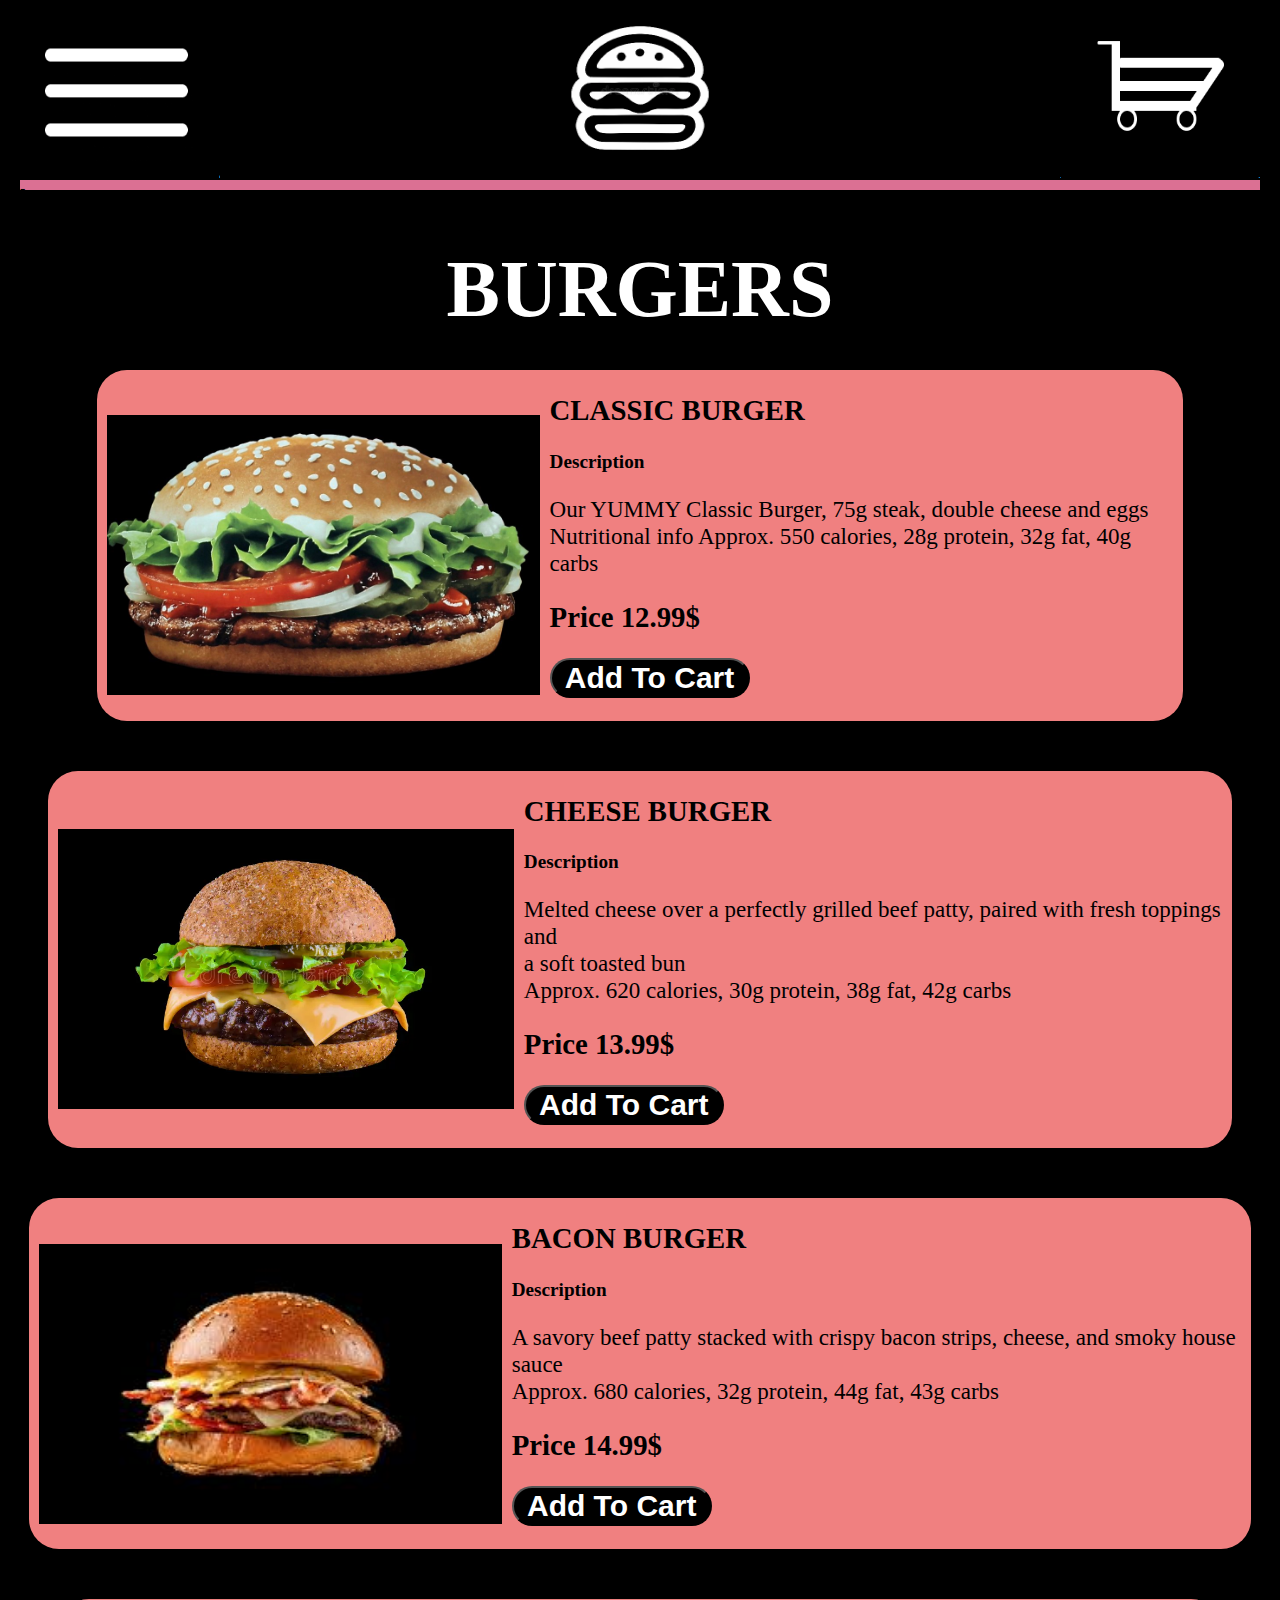
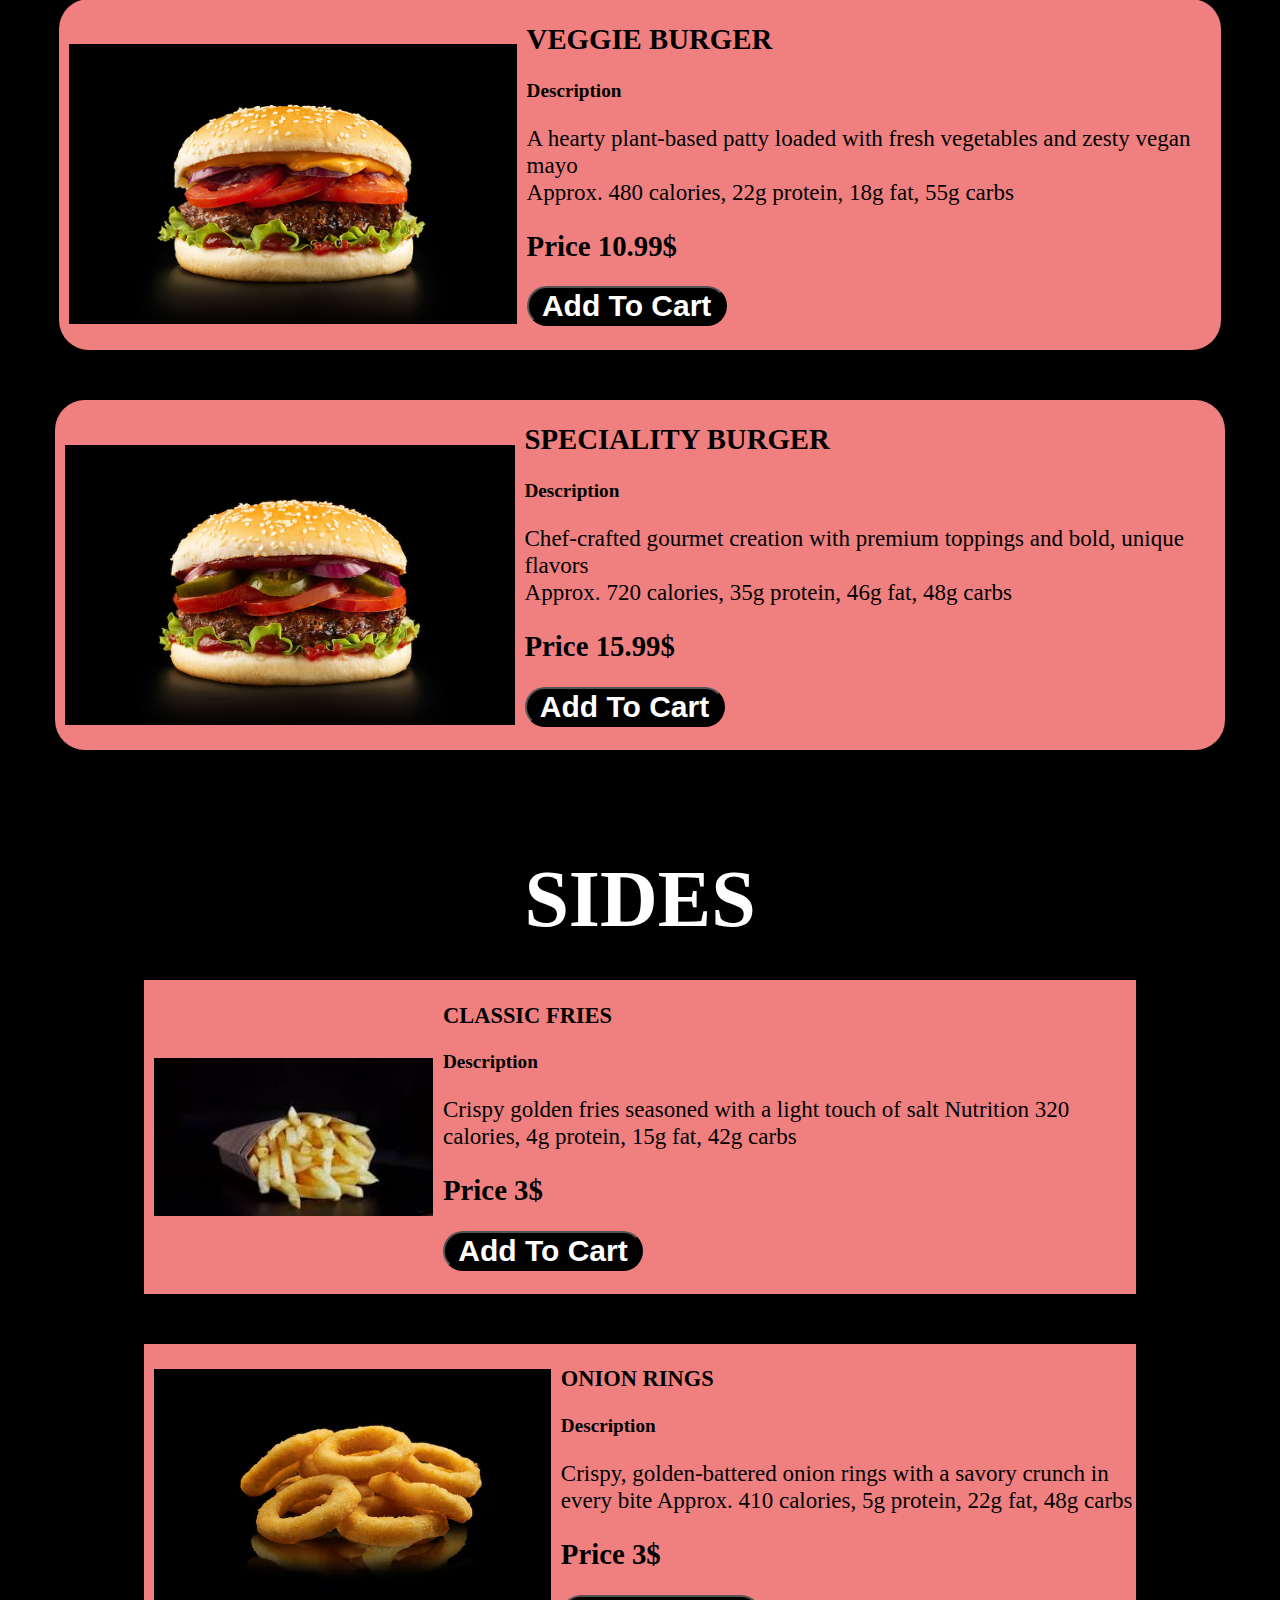
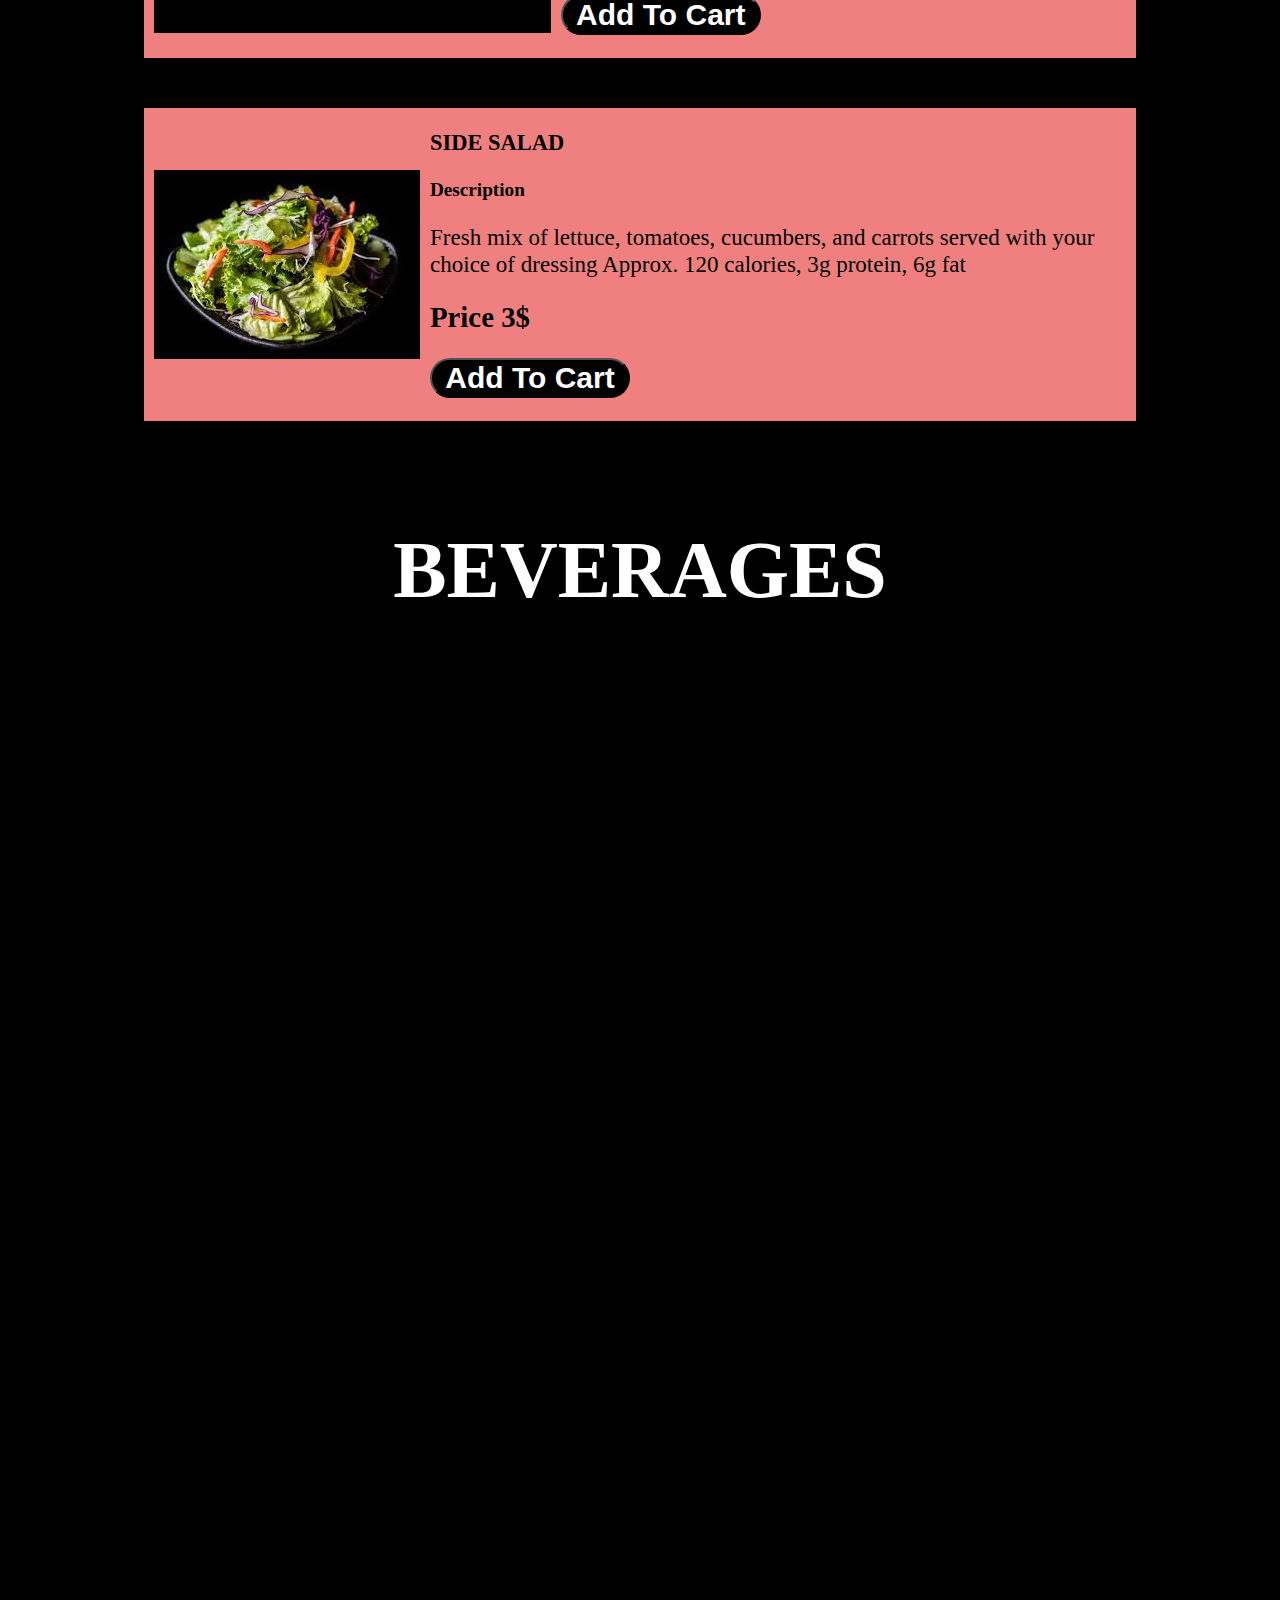
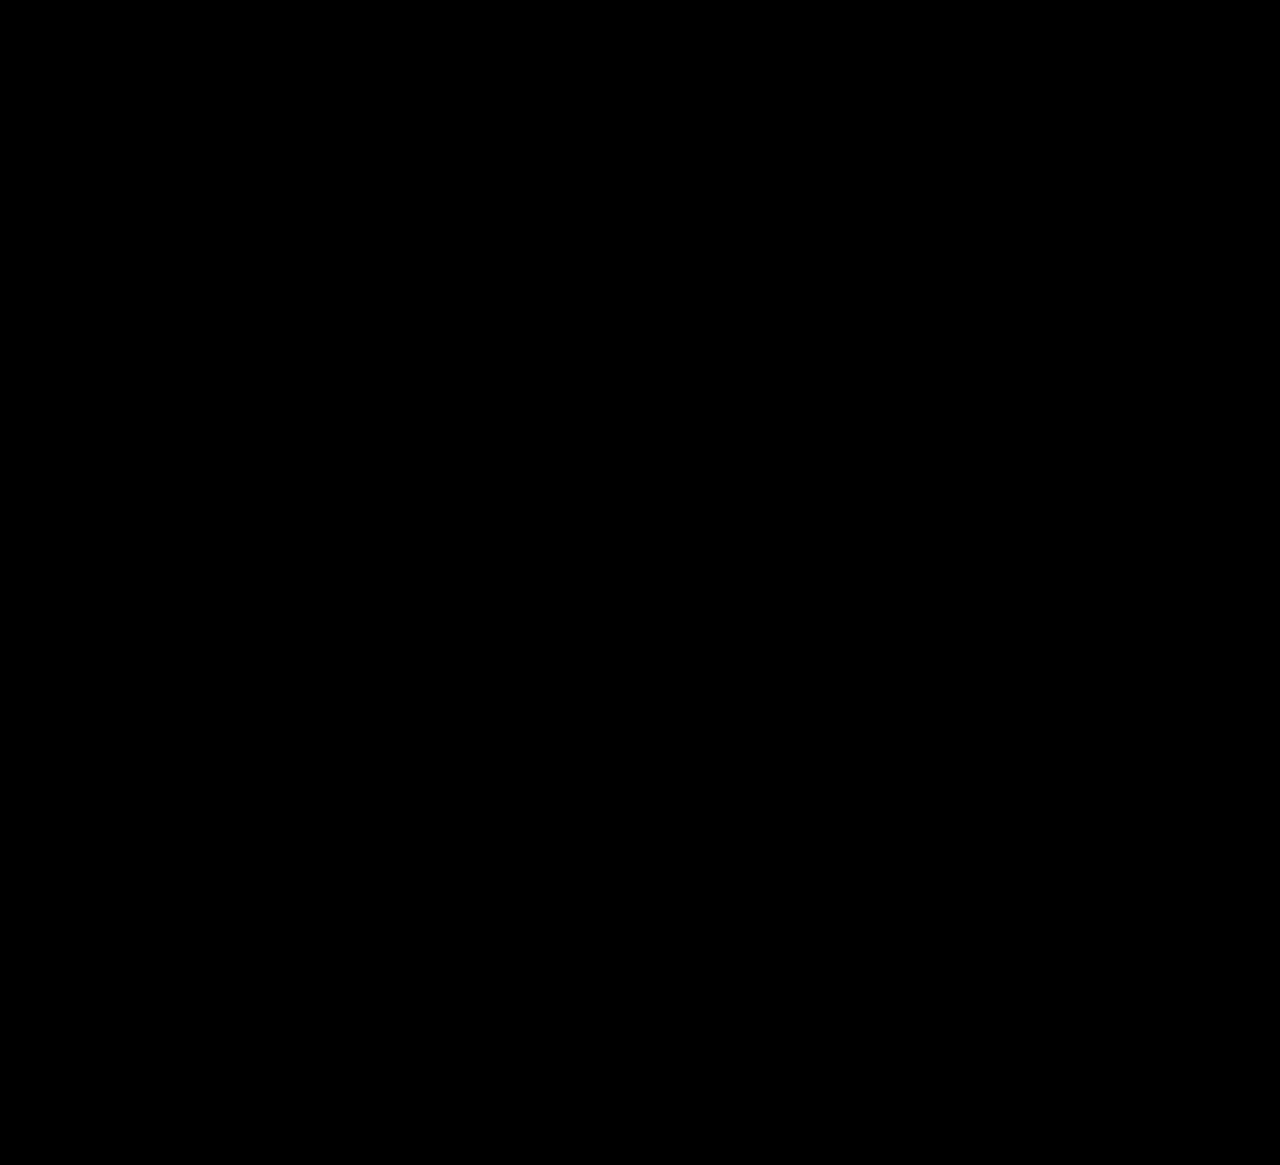
<file: index.html>
<!DOCTYPE html>
<html>
    <head>
         <link rel="stylesheet" href="style.css">
         <title> BURGERS </title>
    </head>

        <body>
            
            
<div class = container>
                <div class=header> 
                    
                    <div class = img-burger>
                        <img src="images/header-lines.png"></div>
                       
                        <div class = img-burger>
                        <img src ="images\header-burger.png"></div>
                        <a href = "cart.html">
                        <div class = img-burger>
                        <img src = "images\cart.png"></div>
                          </a>
                    </div>
                   <div class = line> - </div>
                    

                    <div class = info1>
                <h1>BURGERS</h1>
                 </div>

                 <div class = burger-info>
                    <img src ="images\classicburger.png">
                 
                 <div> 
                    <h2>CLASSIC BURGER</h2>
                    
                    <b>Description</b>

                    <p>
                    Our YUMMY Classic Burger, 75g steak, double cheese and eggs
                        <br>
                    Nutritional info Approx. 550 calories, 28g protein, 32g fat, 40g carbs
                        <br>
                    <h2>Price 12.99$</h2>
                    <button class = addbutton><b> Add To Cart </b></button>
                    </p>
                    
                </div>
                    

                 </div>



                     

                 <div class = burger-info>
                    <img src ="images\big-tasty-hamburger-cheeseburger-isolated-black-background-grilled-meat-cheese-tomato-bacon-onion-burger-closeup-big-117738787.webp">
                 
                 <div> 
                    <h2>CHEESE BURGER</h2>
                    
                    <b>Description</b>

                    <p>
                    Melted cheese over a perfectly grilled beef patty, paired with fresh toppings and <br> a soft toasted bun
                        <br>
                    Approx. 620 calories, 30g protein, 38g fat, 42g carbs
                        <br>
                    <h2>Price 13.99$</h2>
                     <button class = addbutton><b> Add To Cart </b></button>
                    </p>

                </div>
                    

                 </div>

                 <div class = burger-info>
                    <img src ="images\baconburger.jpg">
                 
                 <div> 
                    <h2>BACON BURGER</h2>
                    
                    <b>Description</b>

                    <p>
                    A savory beef patty stacked with crispy bacon strips, cheese, and smoky house sauce
                        <br>
                   Approx. 680 calories, 32g protein, 44g fat, 43g carbs
                        <br>
                    <h2>Price 14.99$</h2>
                    <button class = addbutton><b> Add To Cart </b></button>
                    </p>

                </div>
                    

                 </div>

                 <div class = burger-info>
                    <img src ="images\veggieburger.jpg">
                 
                 <div> 
                    <h2>VEGGIE BURGER</h2>
                    
                    <b>Description</b>

                    <p>
                    A hearty plant-based patty loaded with fresh vegetables and zesty vegan mayo
                        <br>
                   Approx. 480 calories, 22g protein, 18g fat, 55g carbs
                        <br>
                    <h2>Price 10.99$</h2>
                    <button class = addbutton><b> Add To Cart </b></button>
                    </p>

                </div>
                    

                 </div>

                 <div class = burger-info>
                    <img src ="images\fresh-juicy-burger-black-background_287187-47.avif">
                 
                 <div> 
                    <h2>SPECIALITY BURGER</h2>
                    
                    <b>Description</b>

                    <p>
                    Chef-crafted gourmet creation with premium toppings and bold, unique flavors
                        <br>
                   Approx. 720 calories, 35g protein, 46g fat, 48g carbs
                        <br>
                    <h2>Price 15.99$</h2>
                    <button class = addbutton><b> Add To Cart </b></button>
                    </p>

                </div>
                    
</div>
                 </div>

            <div class = container>
                 <div class = info1>

                    <h1>SIDES</h1>

                 </div>
                 <div class = other-info>
                    <img src = "images\Fries.jpg">
                    <div>
                    <h3>CLASSIC FRIES</h3>
                    <b>Description</b>
                    <p>
                        Crispy golden fries seasoned with a light touch of salt
                        Nutrition 320 calories, 4g protein, 15g fat, 42g carbs<br>
                       
                        <h2>Price 3$</h2>
                        <button class = addbutton><b> Add To Cart </b></button>
                    </p>
                   

                </div>
                 </div>

                <div class = other-info>
                    <img src = "images\deep-fried-onion-rings-black-background-with-reflection-finger-food_207126-7982.avif">
                    <div>
                    <h3>ONION RINGS</h3>
                    <b>Description</b>
                    <p>
                        Crispy, golden-battered onion rings with a savory crunch in every bite
                        Approx. 410 calories, 5g protein, 22g fat, 48g carbs
                    <h2>Price 3$</h2>
                    <button class = addbutton><b> Add To Cart </b></button>
                        </p>
                </div>
                 </div>

                <div class = other-info>
                    <img src = "images\images.jpg">
                    <div>
                    <h3>SIDE SALAD</h3>
                    <b>Description</b>
                    <p>
                        Fresh mix of lettuce, tomatoes, cucumbers, and carrots served with your choice of dressing
                        Approx. 120 calories, 3g protein, 6g fat
                        <h2>Price 3$</h2>
                        <button class = addbutton><b> Add To Cart </b></button>
                    </p>
                    

                </div>
                 </div>
</div>
                 <div class = info1>
<div class = container>
                    <h1>BEVERAGES</h1>
                    <div class = other-info>
                    <img src = "images\drinks-cans.jpg">
                    <div>
                    <h3>Soda (Coke, Diet Coke, Sprite)</h3>
                    <b>Description</b>
                    <p>
                        Fresh drinks from the fridge! (one drink per Burger)<br>
                        <h2>Price 2$</h2>
                        <button class = addbutton><b> Add To Cart </b></button>
                    </p>
                    

                </div>
                 </div>

                     <div class = other-info>
                    <img src = "images\glass-fresh-long-island-ice-tea-cocktail-studio-shot-black-background_220507-20923.avif">
                    <div>
                    <h3>Iced Tea</h3>
                    <b>Description</b>
                    <p>
                        Fresh Iced Tea from China!<br>
                        <h2>Price 2$</h2>
                        <button class = addbutton><b> Add To Cart </b></button>
                    </p>
                    

                </div>
                 </div>
                    
                 </div>



<div class = container>

                    <h1>DESSERTS</h1>

                        <div class = other-info>
                    <img src = "images\icecream.webp">
                    <div>
                    <h3>Ice Cream</h3>
                    <b>Description</b>
                    <p>
                        Creamy, smooth ice cream served cold with rich flavor in <br> every scoop
                        <h2>Price 4$</h2>
                         <button class = addbutton><b> Add To Cart </b></button>
                    </p>
                    

                </div>
                 </div>



                    <div class = other-info>
                    <img src = "images\gourmet-brownies-on-black-background-600nw-2170087337.webp">
                    <div>
                    <h3>Brownie</h3>
                    <b>Description</b>
                    <p>
                        Warm, soft chocolate brownie with a fudgy center and a rich cocoa taste.
                        <h2>Price 3$</h2>
                        <button class = addbutton><b> Add To Cart </b></button>
                    </p>
                    

                </div>
                 </div>

                

    <div class = bottom-header>
        <p>
        About<br>
        Locations<br>
        Q&A
        </p>
    </div>       
    
    

         </div>           
    </body>

</html>
</file>
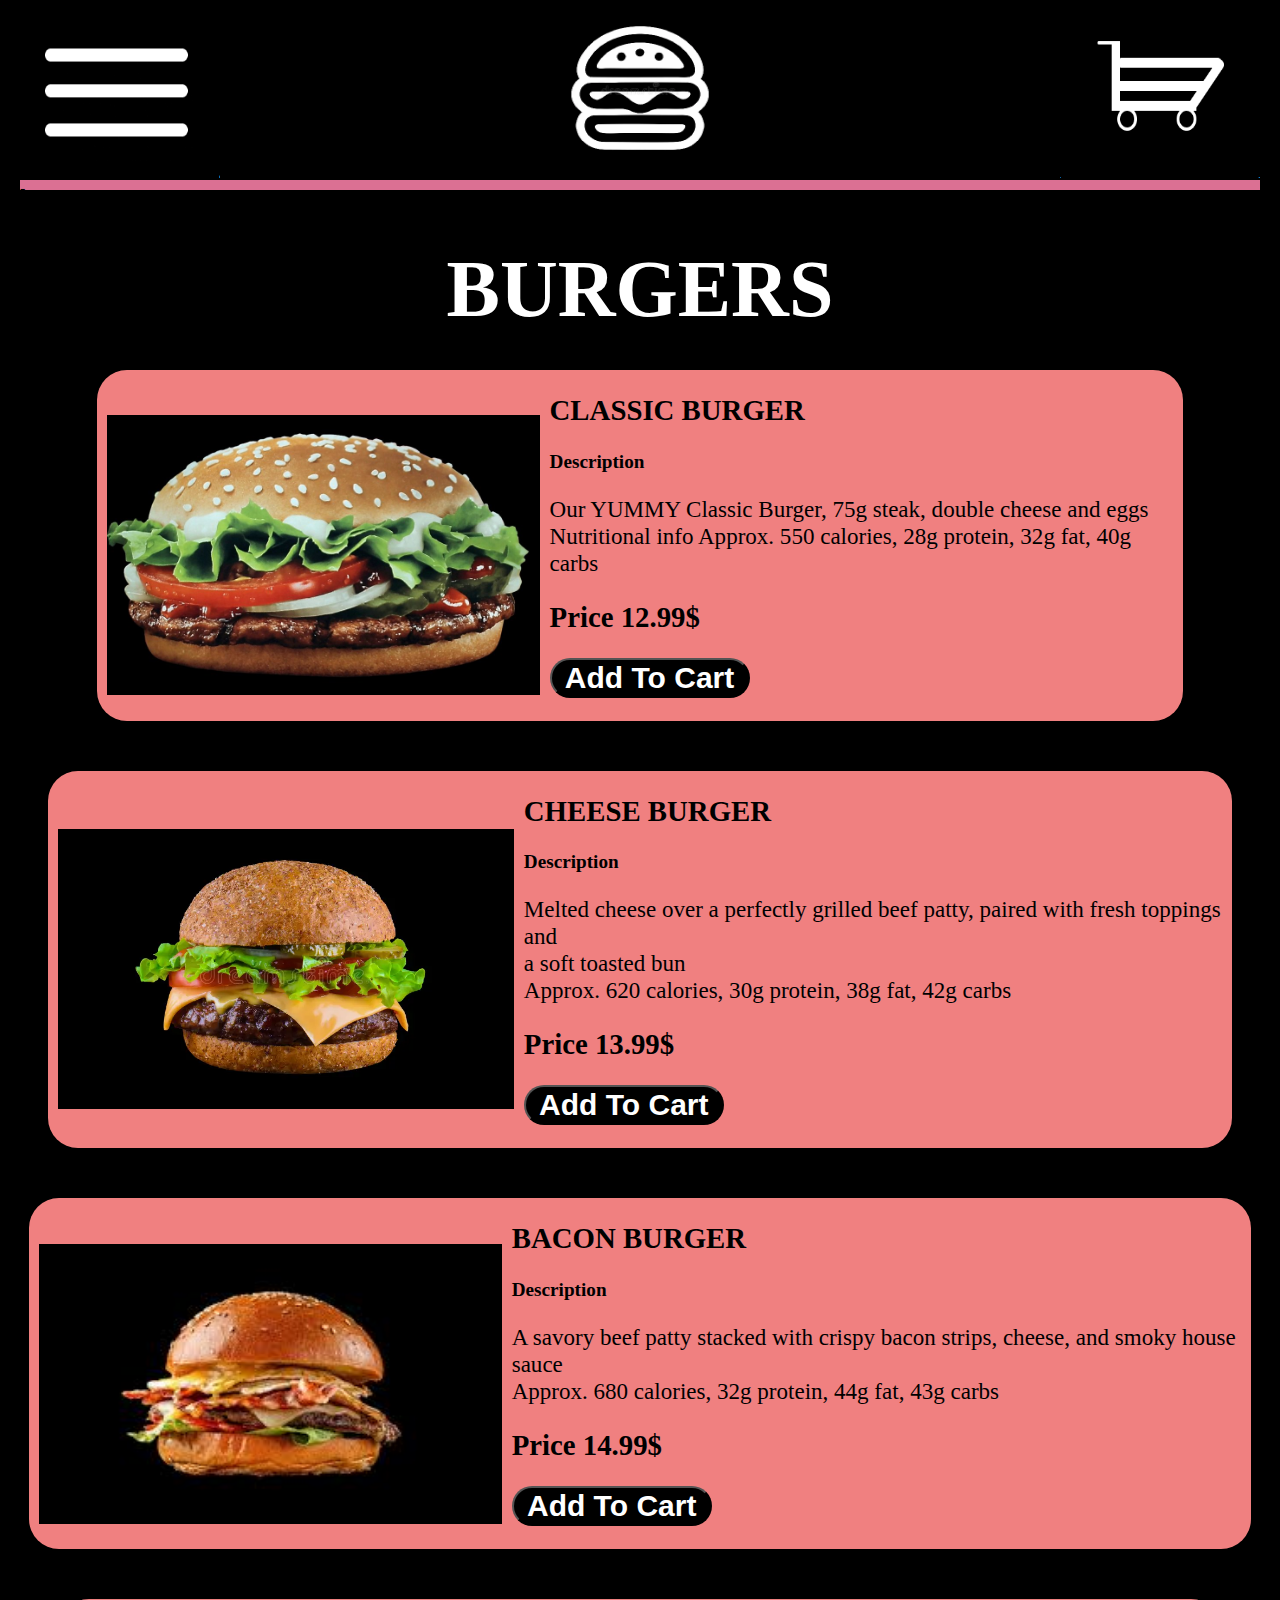
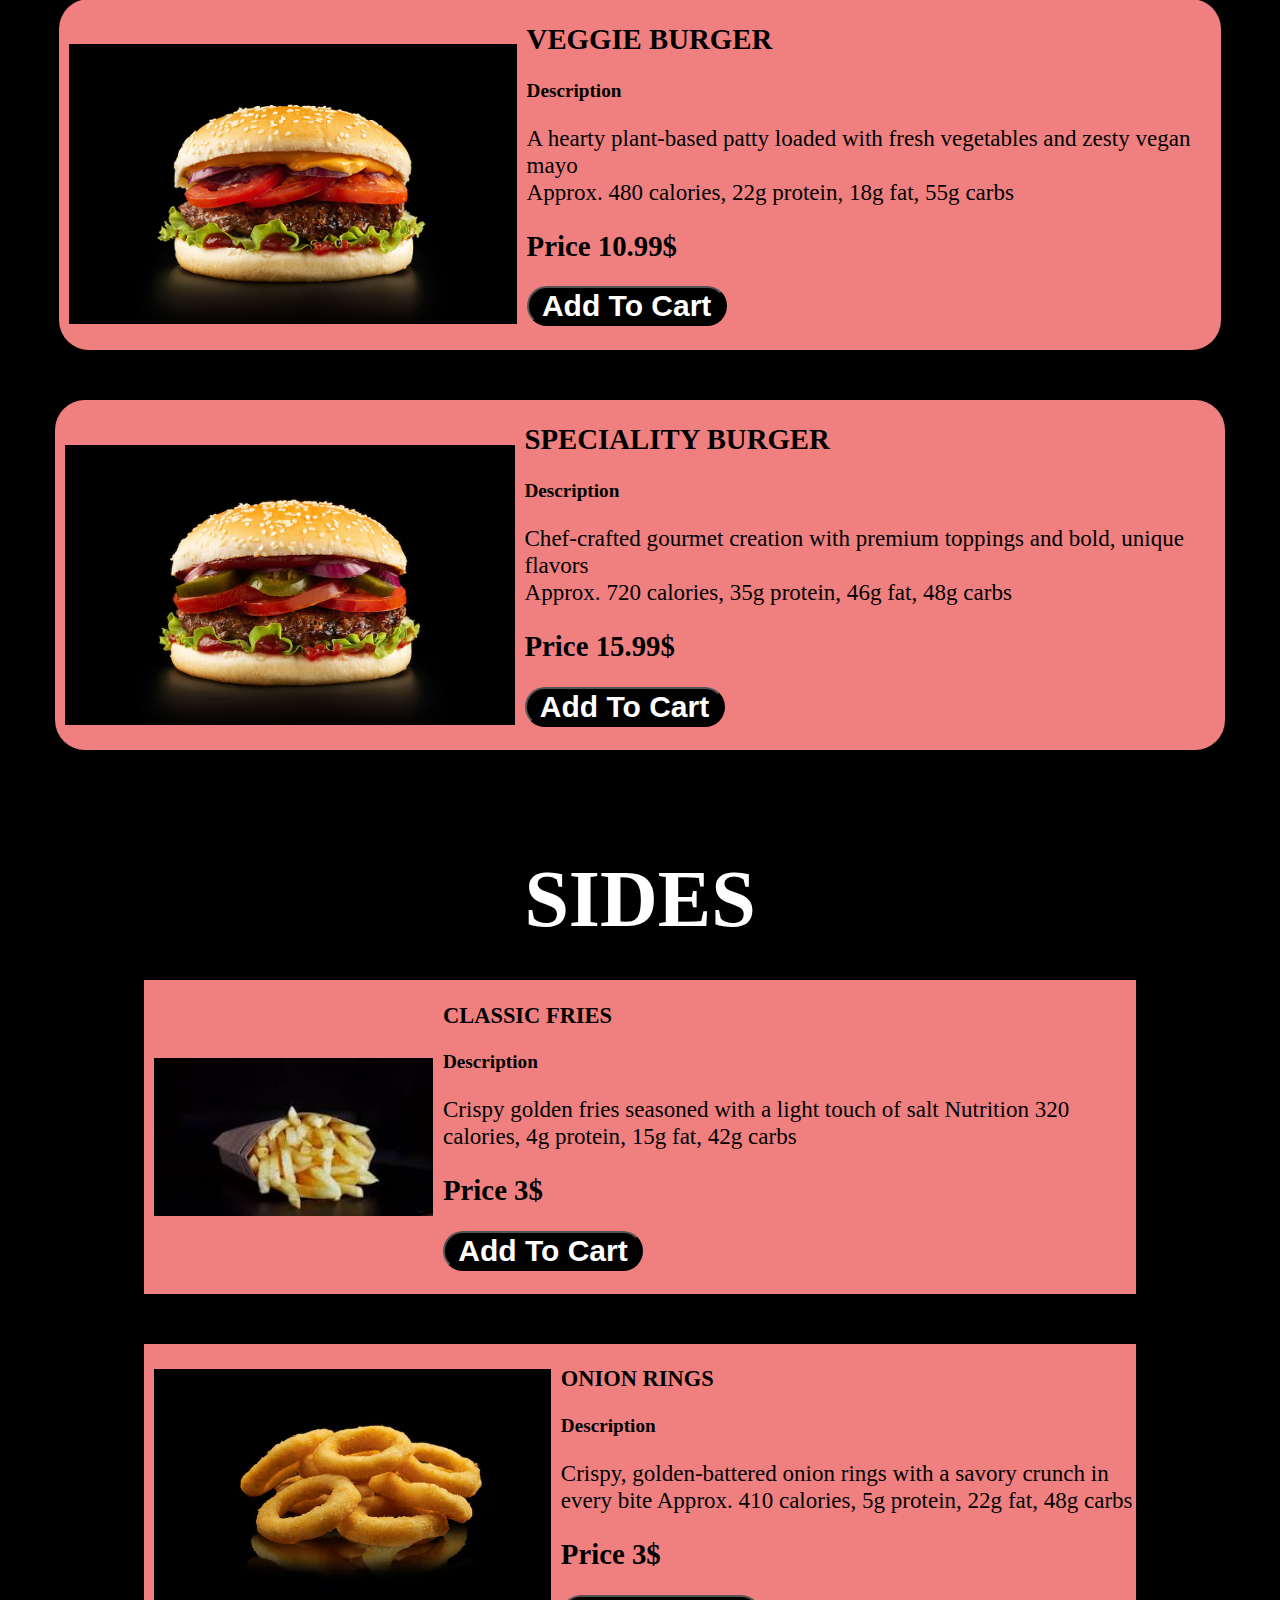
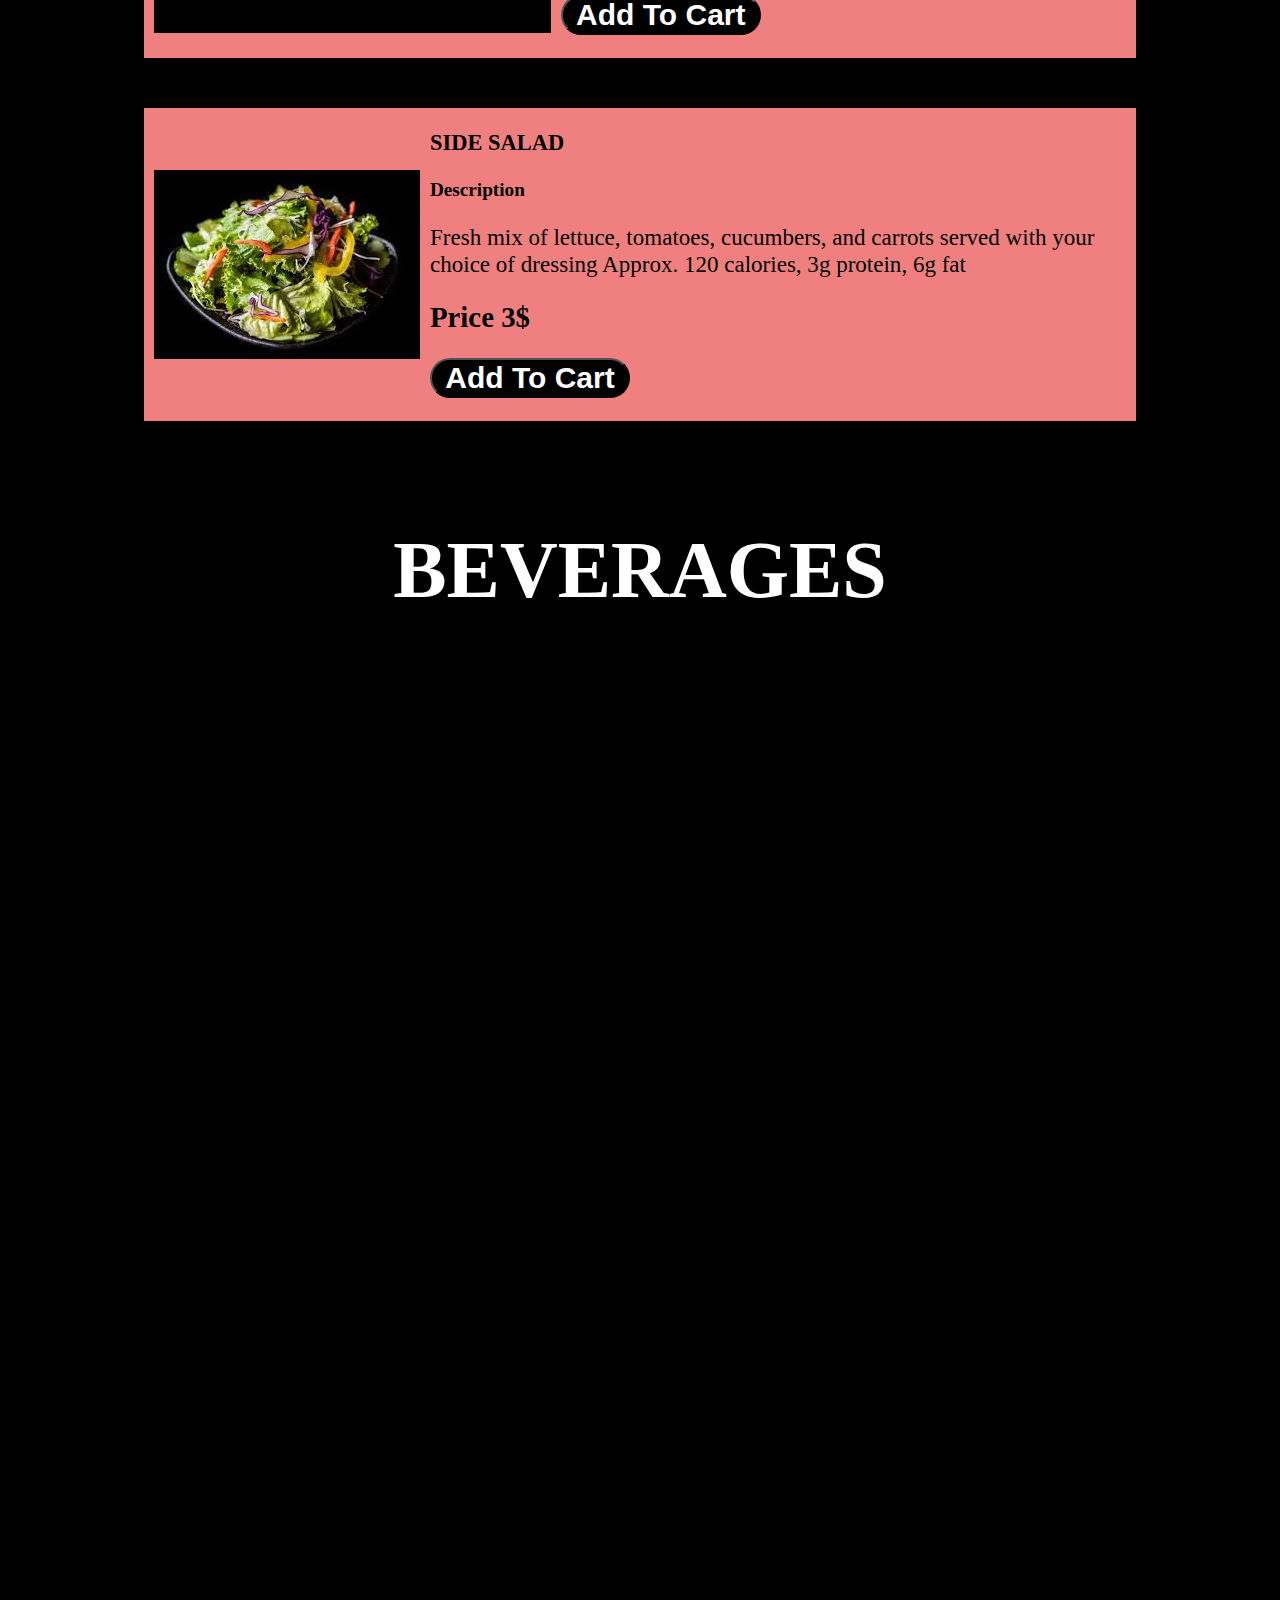
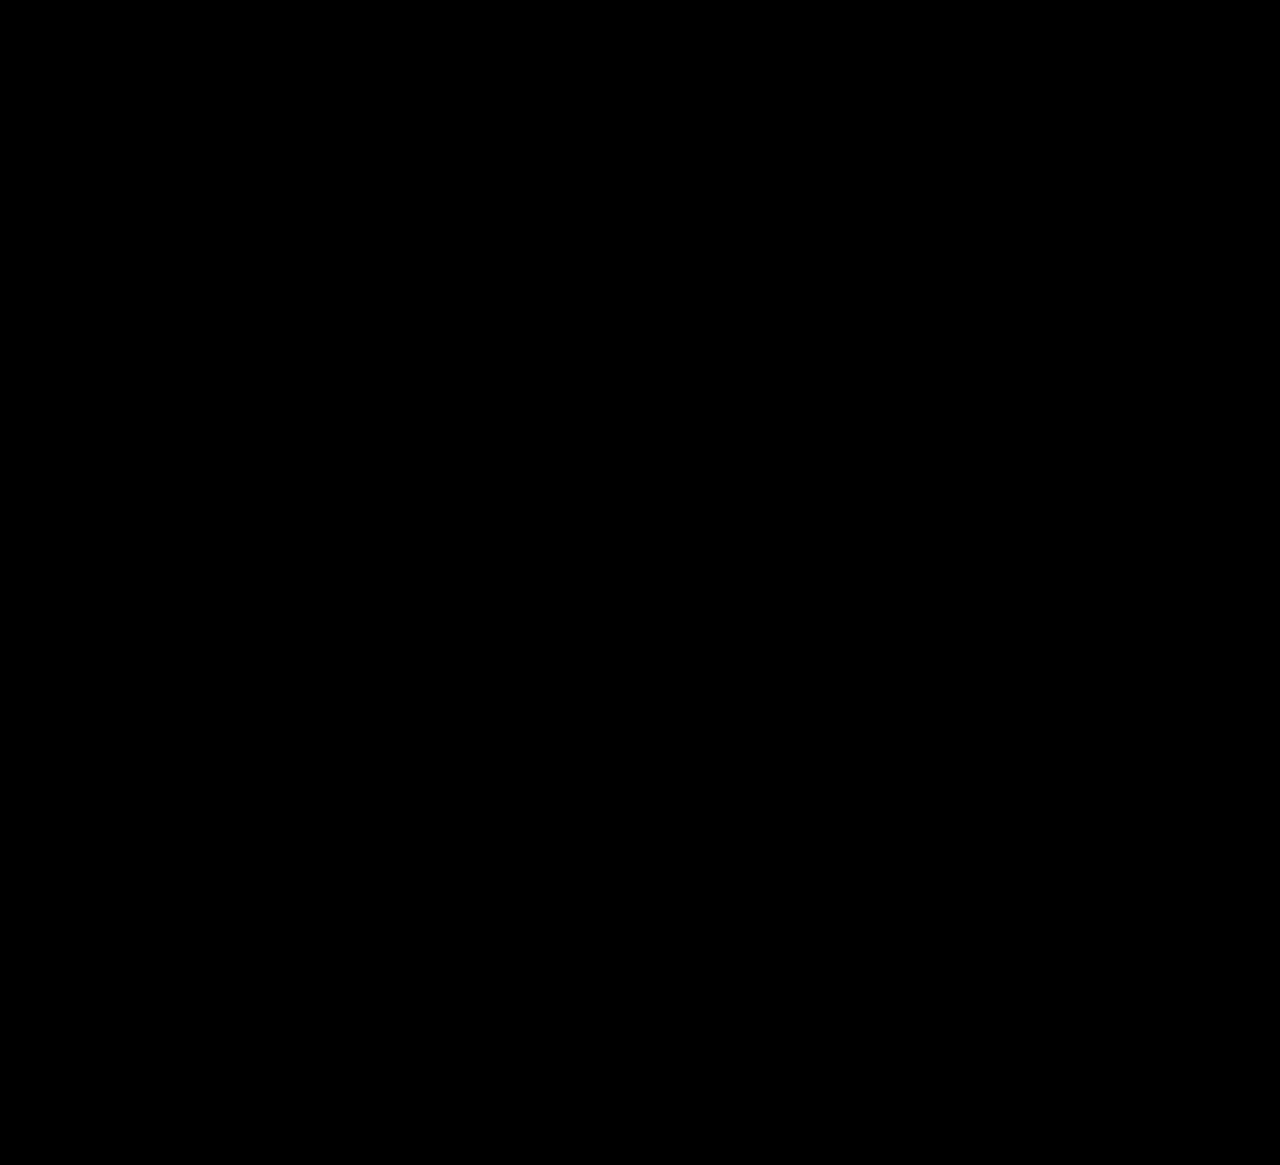
<file: burgerapp.html>
<!DOCTYPE html>
<html>
    <head>
         <link rel="stylesheet" href="styles.css">
         <title> BURGERS </title>
    </head>

        <body>
            
            
<div class = container>
                <div class=header> 
                    
                    <div class = img-burger>
                        <img src="images/header-lines.png"></div>
                       
                        <div class = img-burger>
                        <img src ="images\header-burger.png"></div>
                        <a href = "cart.html">
                        <div class = img-burger>
                        <img src = "images\cart.png"></div>
                          </a>
                    </div>
                   <div class = line> - </div>
                    

                    <div class = info1>
                <h1>BURGERS</h1>
                 </div>

                 <div class = burger-info>
                    <img src ="images\classicburger.png">
                 
                 <div> 
                    <h2>CLASSIC BURGER</h2>
                    
                    <b>Description</b>

                    <p>
                    Our YUMMY Classic Burger, 75g steak, double cheese and eggs
                        <br>
                    Nutritional info Approx. 550 calories, 28g protein, 32g fat, 40g carbs
                        <br>
                    <h2>Price 12.99$</h2>
                    <button class = addbutton><b> Add To Cart </b></button>
                    </p>
                    
                </div>
                    

                 </div>



                     

                 <div class = burger-info>
                    <img src ="images\big-tasty-hamburger-cheeseburger-isolated-black-background-grilled-meat-cheese-tomato-bacon-onion-burger-closeup-big-117738787.webp">
                 
                 <div> 
                    <h2>CHEESE BURGER</h2>
                    
                    <b>Description</b>

                    <p>
                    Melted cheese over a perfectly grilled beef patty, paired with fresh toppings and <br> a soft toasted bun
                        <br>
                    Approx. 620 calories, 30g protein, 38g fat, 42g carbs
                        <br>
                    <h2>Price 13.99$</h2>
                     <button class = addbutton><b> Add To Cart </b></button>
                    </p>

                </div>
                    

                 </div>

                 <div class = burger-info>
                    <img src ="images\baconburger.jpg">
                 
                 <div> 
                    <h2>BACON BURGER</h2>
                    
                    <b>Description</b>

                    <p>
                    A savory beef patty stacked with crispy bacon strips, cheese, and smoky house sauce
                        <br>
                   Approx. 680 calories, 32g protein, 44g fat, 43g carbs
                        <br>
                    <h2>Price 14.99$</h2>
                    <button class = addbutton><b> Add To Cart </b></button>
                    </p>

                </div>
                    

                 </div>

                 <div class = burger-info>
                    <img src ="images\veggieburger.jpg">
                 
                 <div> 
                    <h2>VEGGIE BURGER</h2>
                    
                    <b>Description</b>

                    <p>
                    A hearty plant-based patty loaded with fresh vegetables and zesty vegan mayo
                        <br>
                   Approx. 480 calories, 22g protein, 18g fat, 55g carbs
                        <br>
                    <h2>Price 10.99$</h2>
                    <button class = addbutton><b> Add To Cart </b></button>
                    </p>

                </div>
                    

                 </div>

                 <div class = burger-info>
                    <img src ="images\fresh-juicy-burger-black-background_287187-47.avif">
                 
                 <div> 
                    <h2>SPECIALITY BURGER</h2>
                    
                    <b>Description</b>

                    <p>
                    Chef-crafted gourmet creation with premium toppings and bold, unique flavors
                        <br>
                   Approx. 720 calories, 35g protein, 46g fat, 48g carbs
                        <br>
                    <h2>Price 15.99$</h2>
                    <button class = addbutton><b> Add To Cart </b></button>
                    </p>

                </div>
                    
</div>
                 </div>

            <div class = container>
                 <div class = info1>

                    <h1>SIDES</h1>

                 </div>
                 <div class = other-info>
                    <img src = "images\Fries.jpg">
                    <div>
                    <h3>CLASSIC FRIES</h3>
                    <b>Description</b>
                    <p>
                        Crispy golden fries seasoned with a light touch of salt
                        Nutrition 320 calories, 4g protein, 15g fat, 42g carbs<br>
                       
                        <h2>Price 3$</h2>
                        <button class = addbutton><b> Add To Cart </b></button>
                    </p>
                   

                </div>
                 </div>

                <div class = other-info>
                    <img src = "images\deep-fried-onion-rings-black-background-with-reflection-finger-food_207126-7982.avif">
                    <div>
                    <h3>ONION RINGS</h3>
                    <b>Description</b>
                    <p>
                        Crispy, golden-battered onion rings with a savory crunch in every bite
                        Approx. 410 calories, 5g protein, 22g fat, 48g carbs
                    <h2>Price 3$</h2>
                    <button class = addbutton><b> Add To Cart </b></button>
                        </p>
                </div>
                 </div>

                <div class = other-info>
                    <img src = "images\images.jpg">
                    <div>
                    <h3>SIDE SALAD</h3>
                    <b>Description</b>
                    <p>
                        Fresh mix of lettuce, tomatoes, cucumbers, and carrots served with your choice of dressing
                        Approx. 120 calories, 3g protein, 6g fat
                        <h2>Price 3$</h2>
                        <button class = addbutton><b> Add To Cart </b></button>
                    </p>
                    

                </div>
                 </div>
</div>
                 <div class = info1>
<div class = container>
                    <h1>BEVERAGES</h1>
                    <div class = other-info>
                    <img src = "images\drinks-cans.jpg">
                    <div>
                    <h3>Soda (Coke, Diet Coke, Sprite)</h3>
                    <b>Description</b>
                    <p>
                        Fresh drinks from the fridge! (one drink per Burger)<br>
                        <h2>Price 2$</h2>
                        <button class = addbutton><b> Add To Cart </b></button>
                    </p>
                    

                </div>
                 </div>

                     <div class = other-info>
                    <img src = "images\glass-fresh-long-island-ice-tea-cocktail-studio-shot-black-background_220507-20923.avif">
                    <div>
                    <h3>Iced Tea</h3>
                    <b>Description</b>
                    <p>
                        Fresh Iced Tea from China!<br>
                        <h2>Price 2$</h2>
                        <button class = addbutton><b> Add To Cart </b></button>
                    </p>
                    

                </div>
                 </div>
                    
                 </div>



<div class = container>

                    <h1>DESSERTS</h1>

                        <div class = other-info>
                    <img src = "images\icecream.webp">
                    <div>
                    <h3>Ice Cream</h3>
                    <b>Description</b>
                    <p>
                        Creamy, smooth ice cream served cold with rich flavor in <br> every scoop
                        <h2>Price 4$</h2>
                         <button class = addbutton><b> Add To Cart </b></button>
                    </p>
                    

                </div>
                 </div>



                    <div class = other-info>
                    <img src = "images\gourmet-brownies-on-black-background-600nw-2170087337.webp">
                    <div>
                    <h3>Brownie</h3>
                    <b>Description</b>
                    <p>
                        Warm, soft chocolate brownie with a fudgy center and a rich cocoa taste.
                        <h2>Price 3$</h2>
                        <button class = addbutton><b> Add To Cart </b></button>
                    </p>
                    

                </div>
                 </div>

                

    <div class = bottom-header>
        <p>
        About<br>
        Locations<br>
        Q&A
        </p>
    </div>       
    
    

         </div>           
    </body>

</html>
</file>
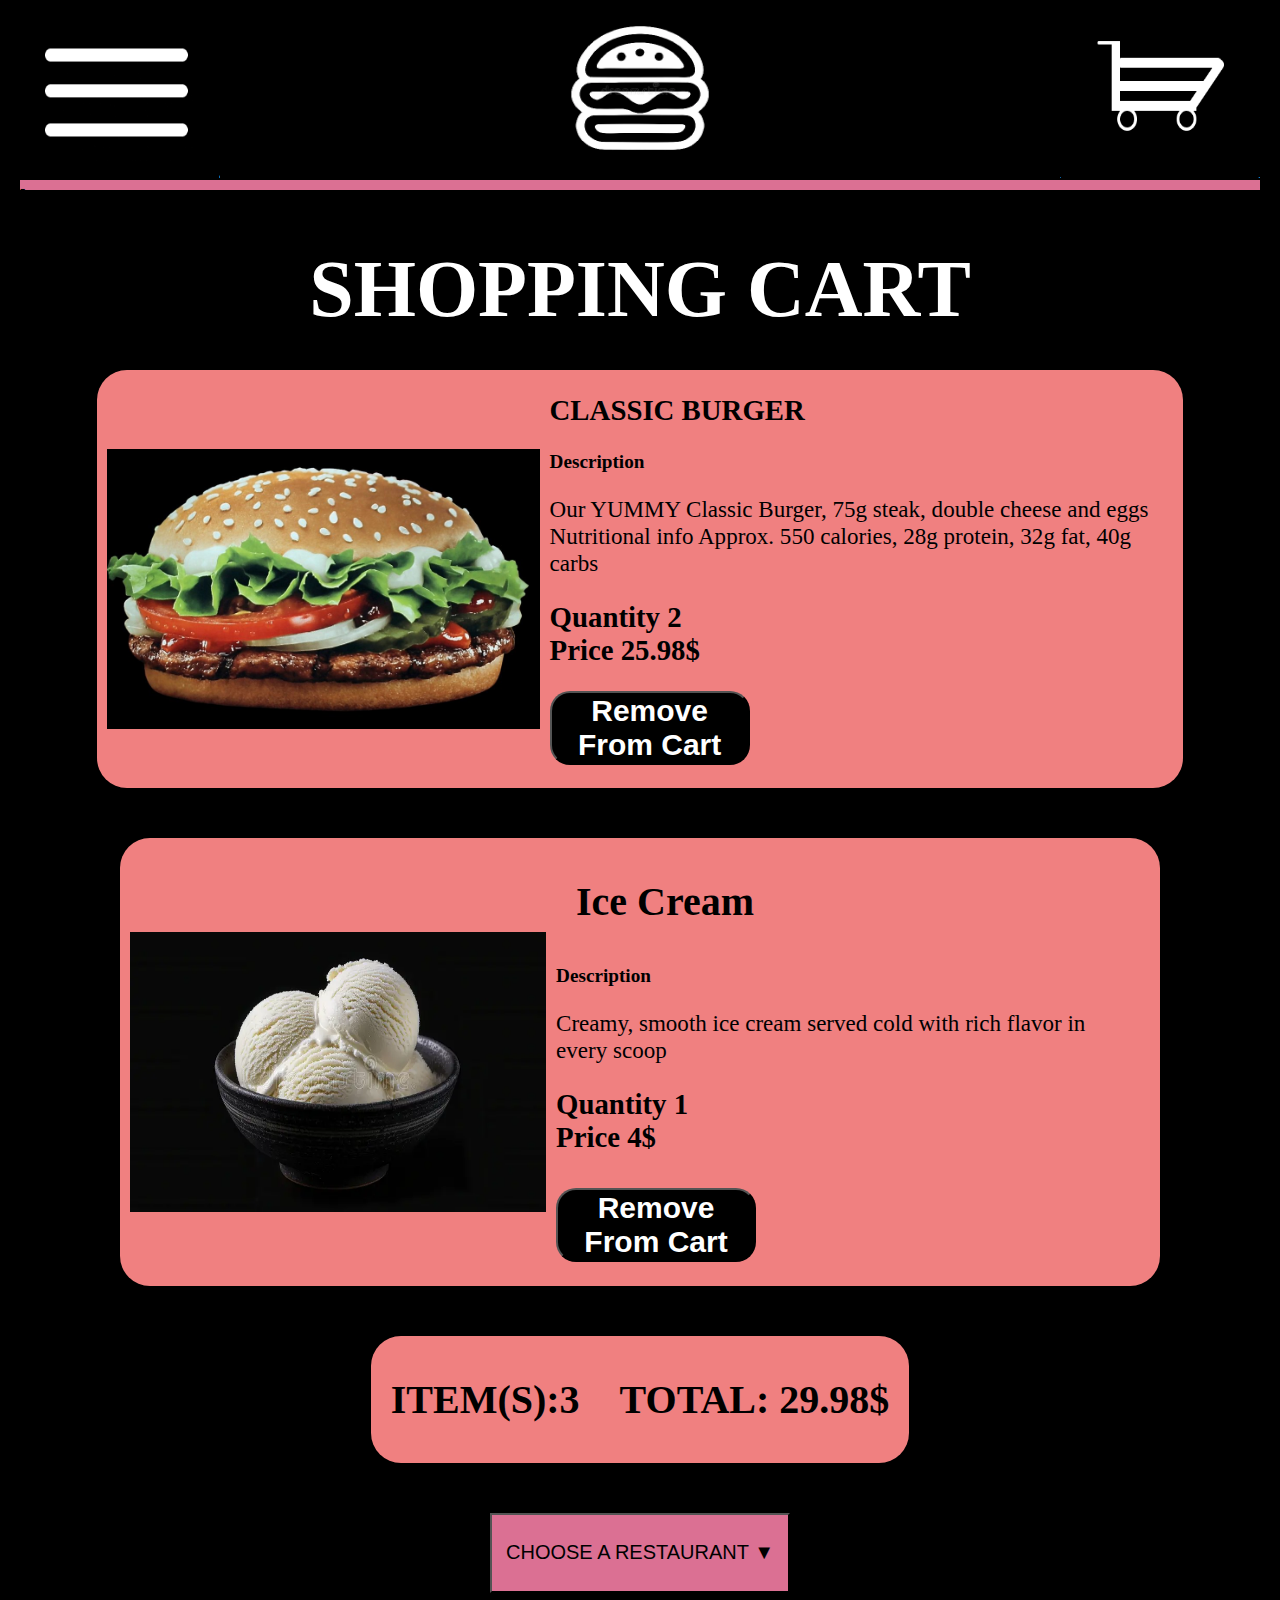
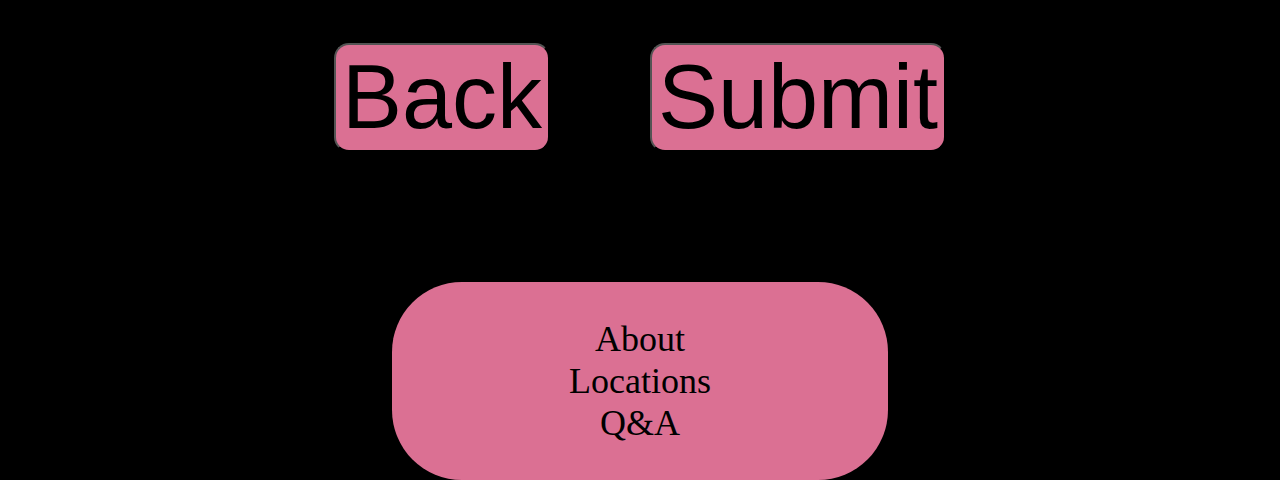
<file: cart.html>
<!DOCTYPE html>
<html>
    <head>
        <link rel="stylesheet" href="styles.css">
        <title>CART</title>

    </head>

        <body>
            <div class = container>
                <div class=header> 
                    
                    <div class = img-burger>
                        <img src="images/header-lines.png"></div>
                       <a href = index.html>
                        <div class = img-burger>
                        <img src ="images\header-burger.png"></div>
                        </a>
                        <a href = "cart.html">
                        <div class = img-burger>
                        <img src = "images\cart.png"></div>
                          </a>
                    </div>
                   <div class = line> - </div>



                     <div class = info1>
                <h1>SHOPPING CART</h1>
                
                 </div>

                 <div class = burger-info>
                    <img src ="images\classicburger.png">
                 
                 <div> 
                    <h2>CLASSIC BURGER</h2>
                    
                    <b>Description</b>

                    <p>
                    Our YUMMY Classic Burger, 75g steak, double cheese and eggs
                        <br>
                    Nutritional info Approx. 550 calories, 28g protein, 32g fat, 40g carbs
                        <br>
                    <h2>Quantity 2 <br>
                    Price 25.98$
                    </h2>
                    <button class = addbutton><b> Remove From Cart </b></button>
                    </p>
                    
                </div>
                    </div>
     <div class = burger-info>
                    <img src = "images\icecream.webp">
                    <div>
                    <h3>Ice Cream</h3>
                    <b>Description</b>
                    <p>
                        Creamy, smooth ice cream served cold with rich flavor in <br> every scoop
                       <h2>Quantity 1 <br>
                            Price 4$
                    </p>
                         <button class = addbutton><b> Remove From Cart </b></button>
                    
                    

                </div>
                 </div>

                 <div class = burger-info> <h3>ITEM(S):3 <BR></h3>
                <h3>TOTAL: 29.98$</h3></div>

                <div class = burger-info>
                    <div class = dropdown>
                         <button class="dropbtn">CHOOSE A RESTAURANT ▼</button>
                            <div class="dropdown-content">
                            <p>OULU</p>
                            <p>KEMI<p>
                            <p>RAAHE</p>
                             </div>
                    </div>
                </div>


                <div class = cartcontrolls>
                <a href = index.html>
                <button class = back>Back</button>
                </a>
                <button class = submit>Submit</button>
                </div>

                <div class = bottom-header>
                    <p>
                    About<br>
                    Locations<br>
                    Q&A
                    </p>
                </div>

        </div>        
        </body>



</html>
</file>
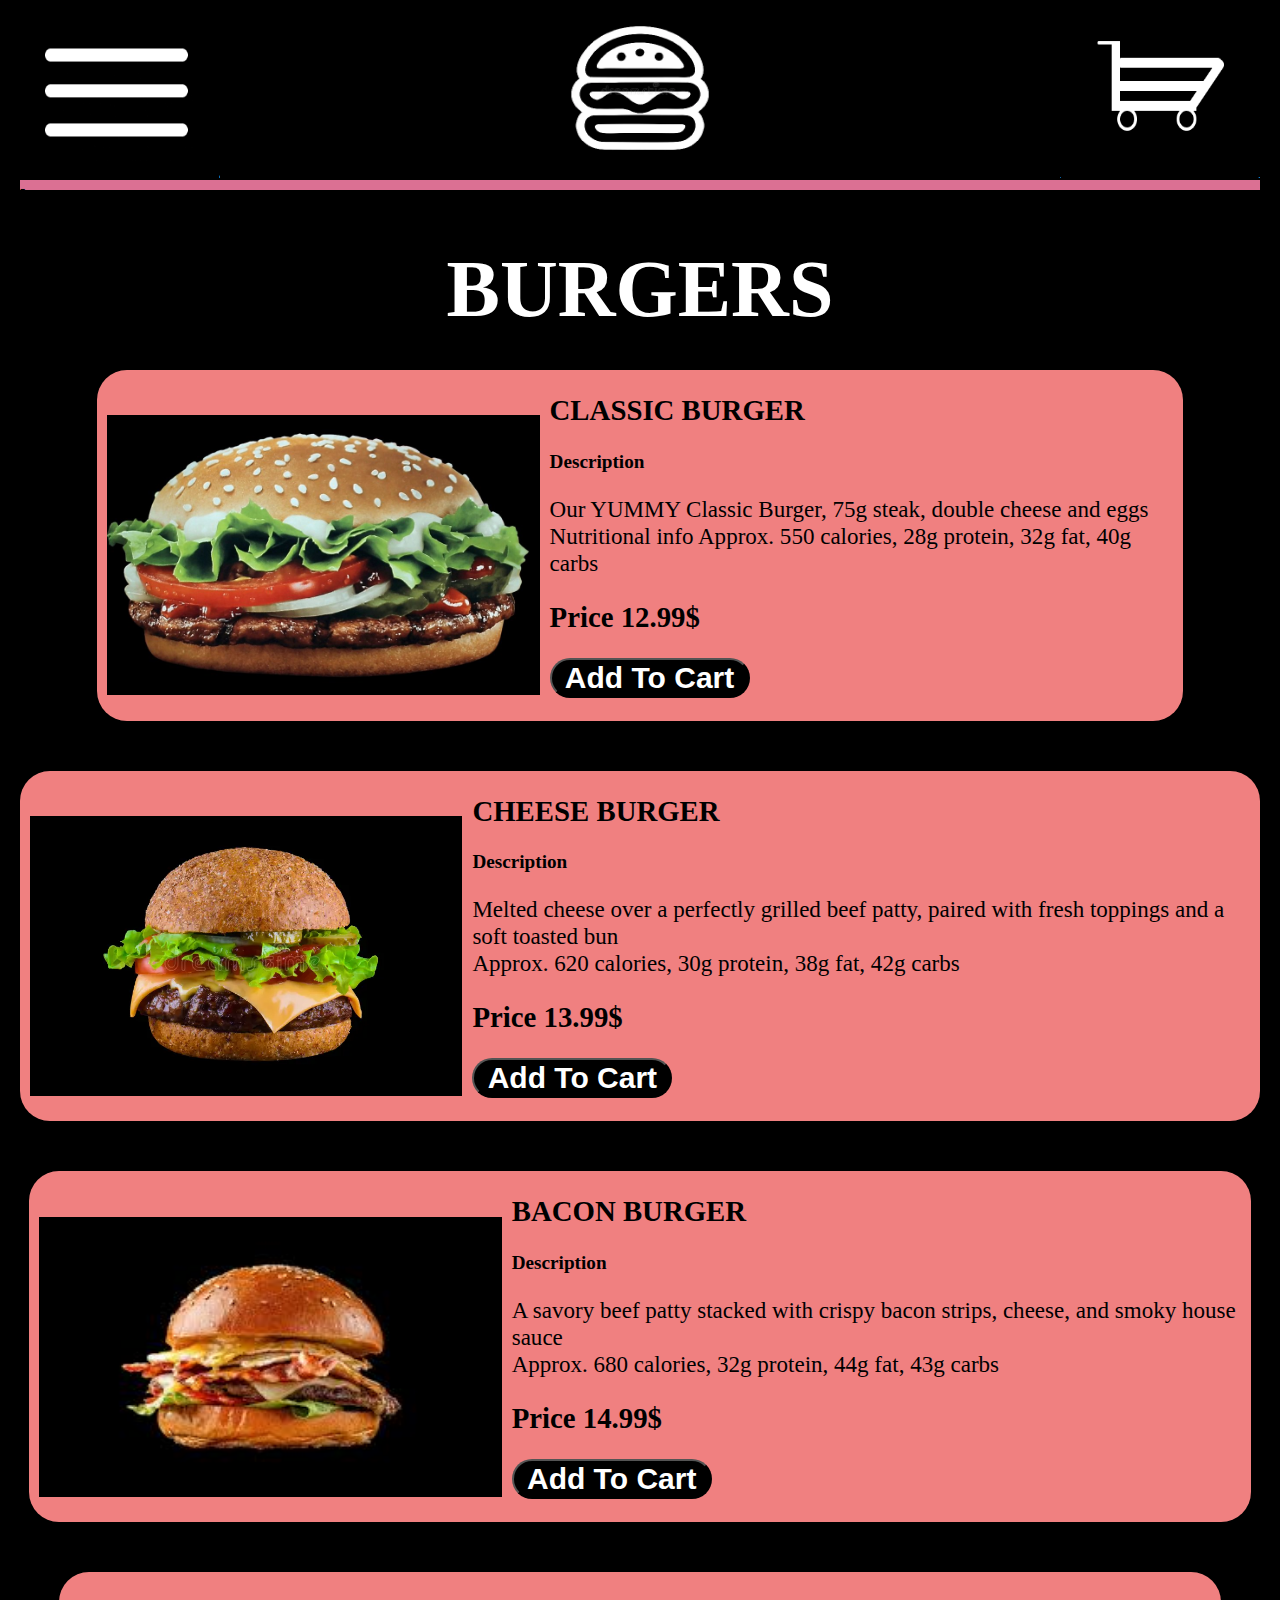
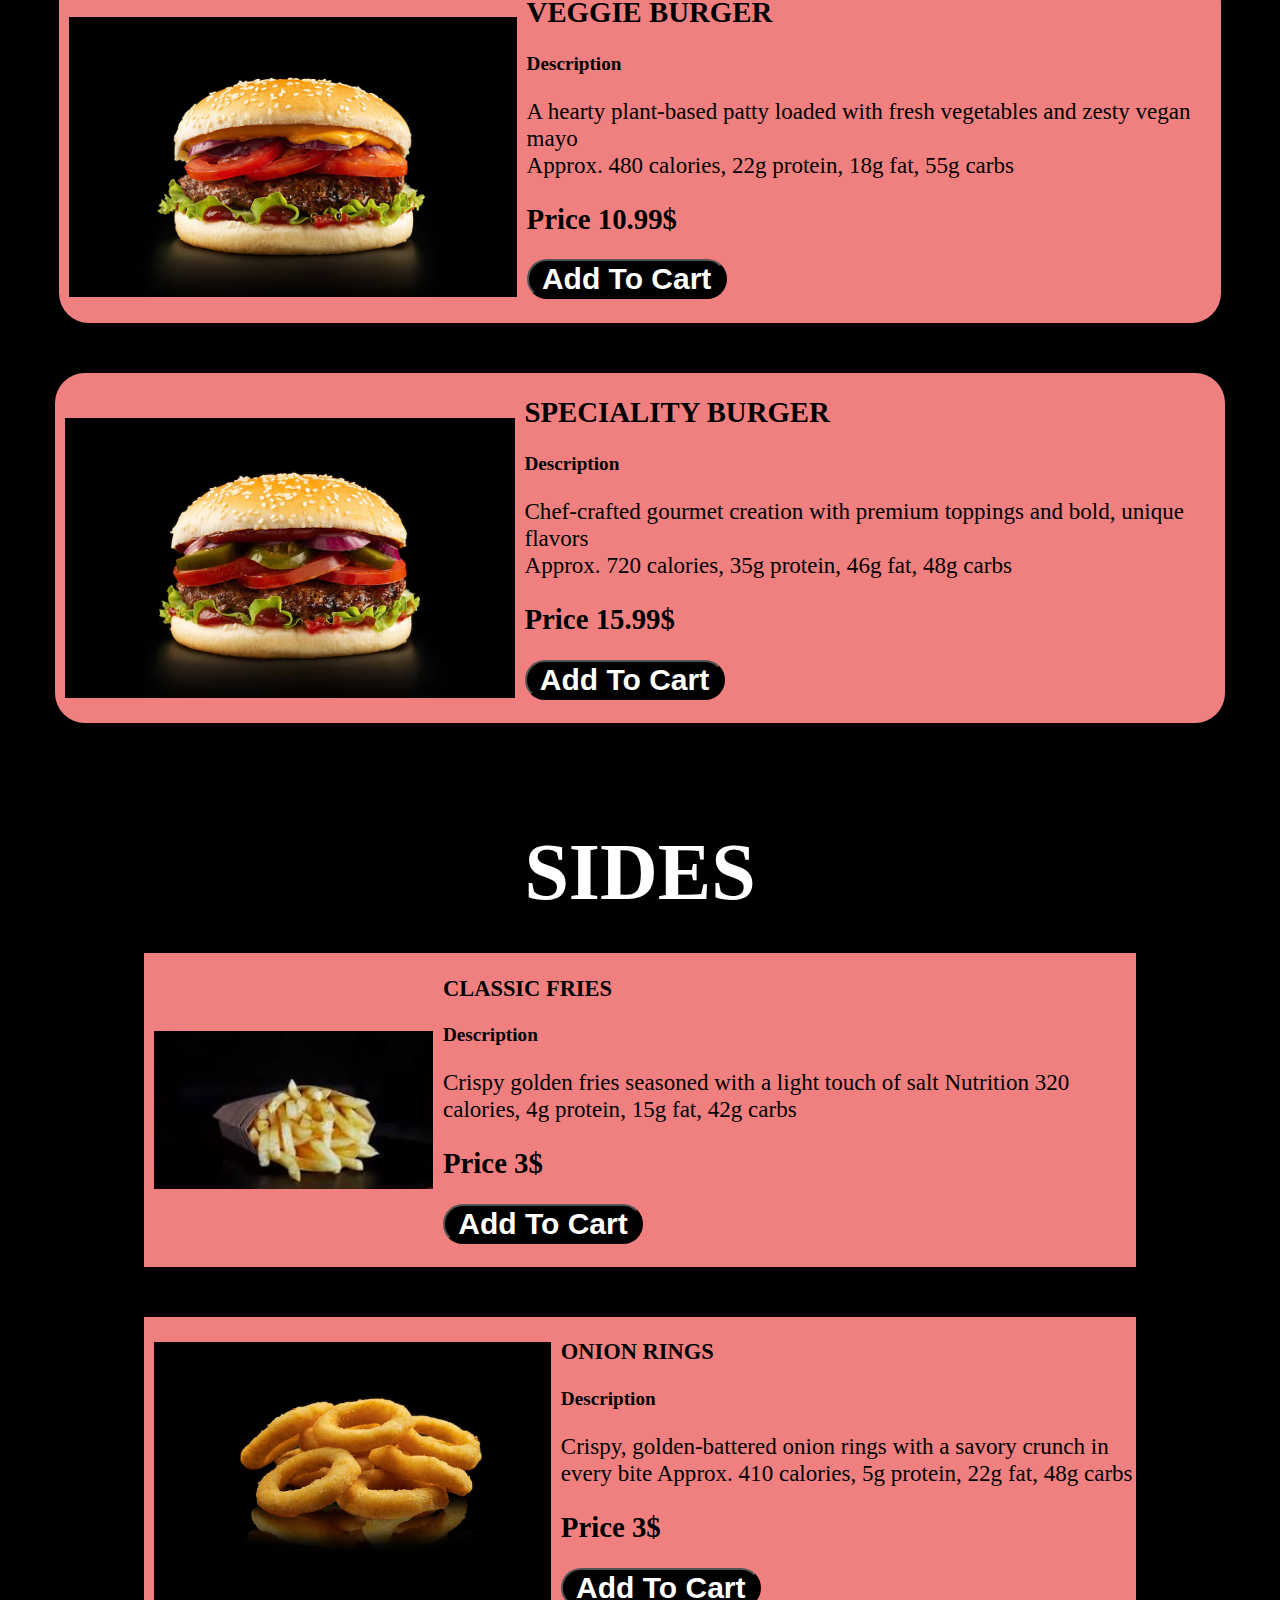
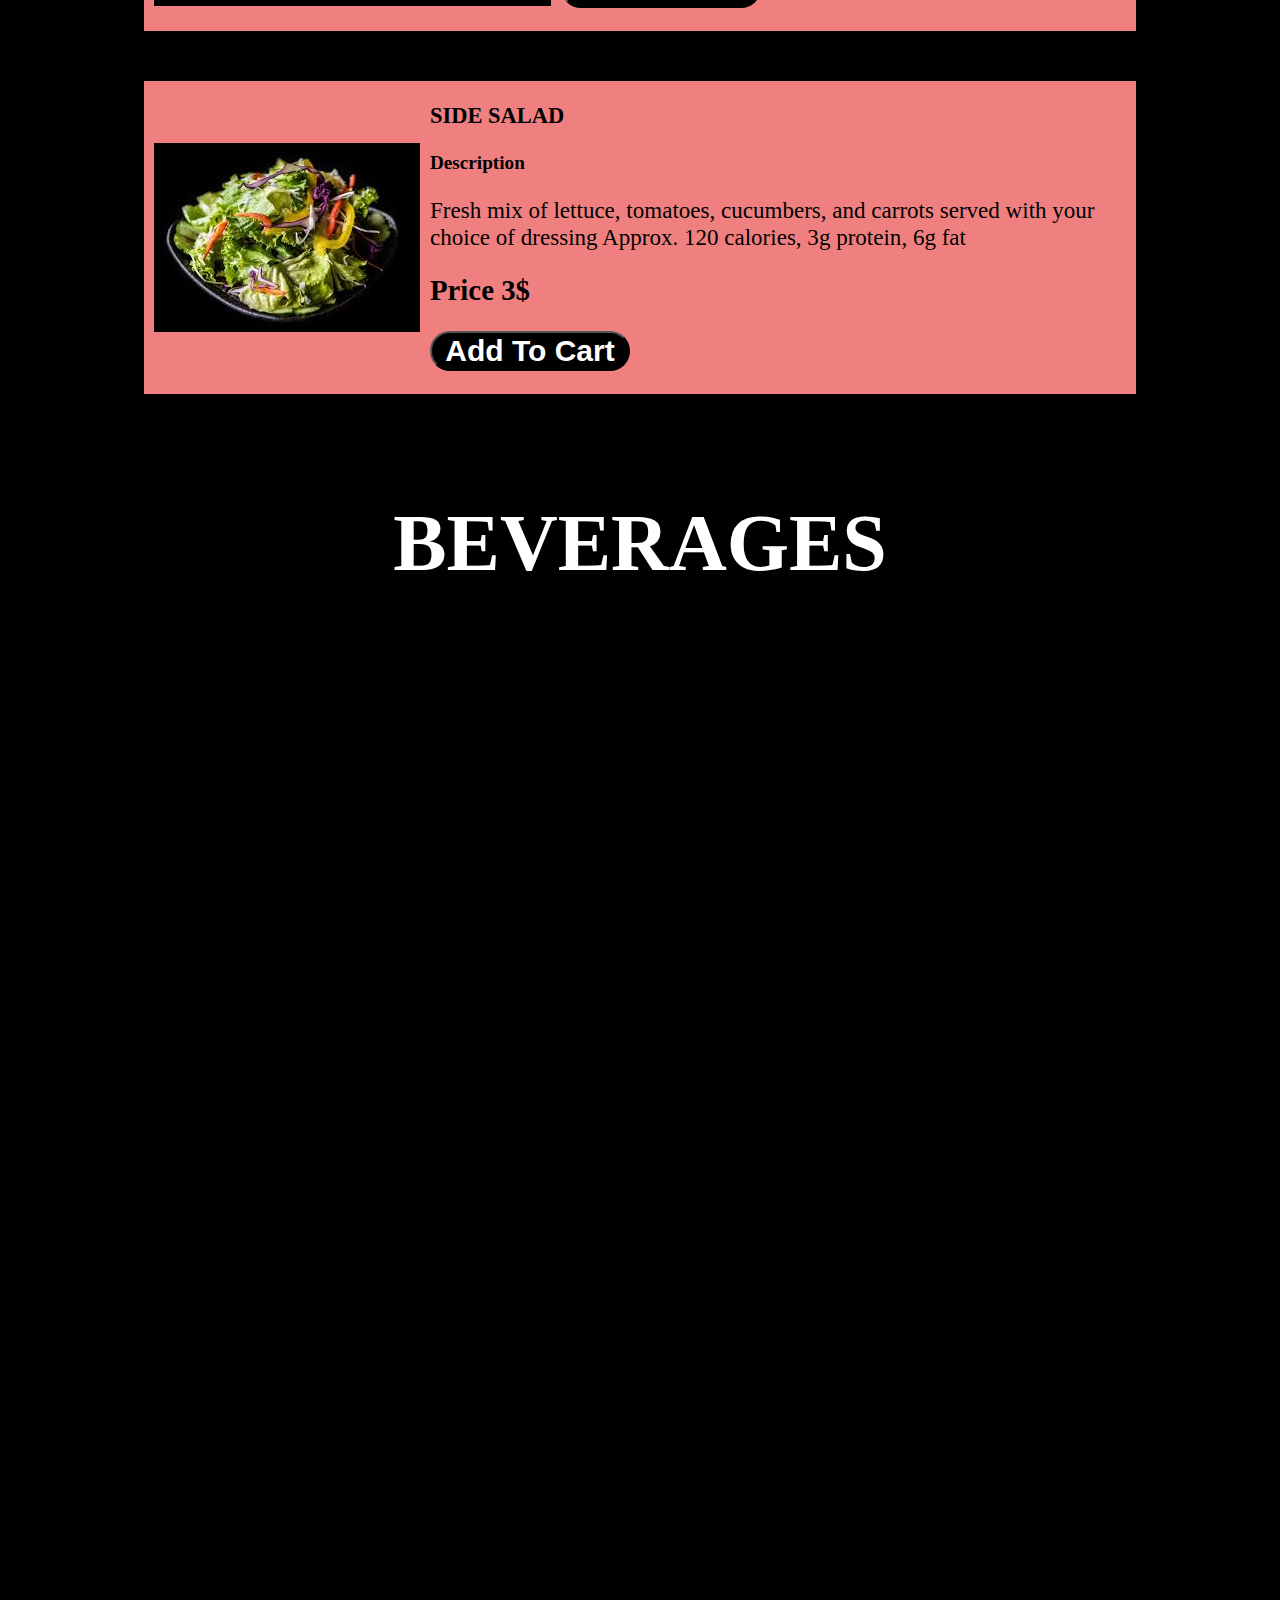
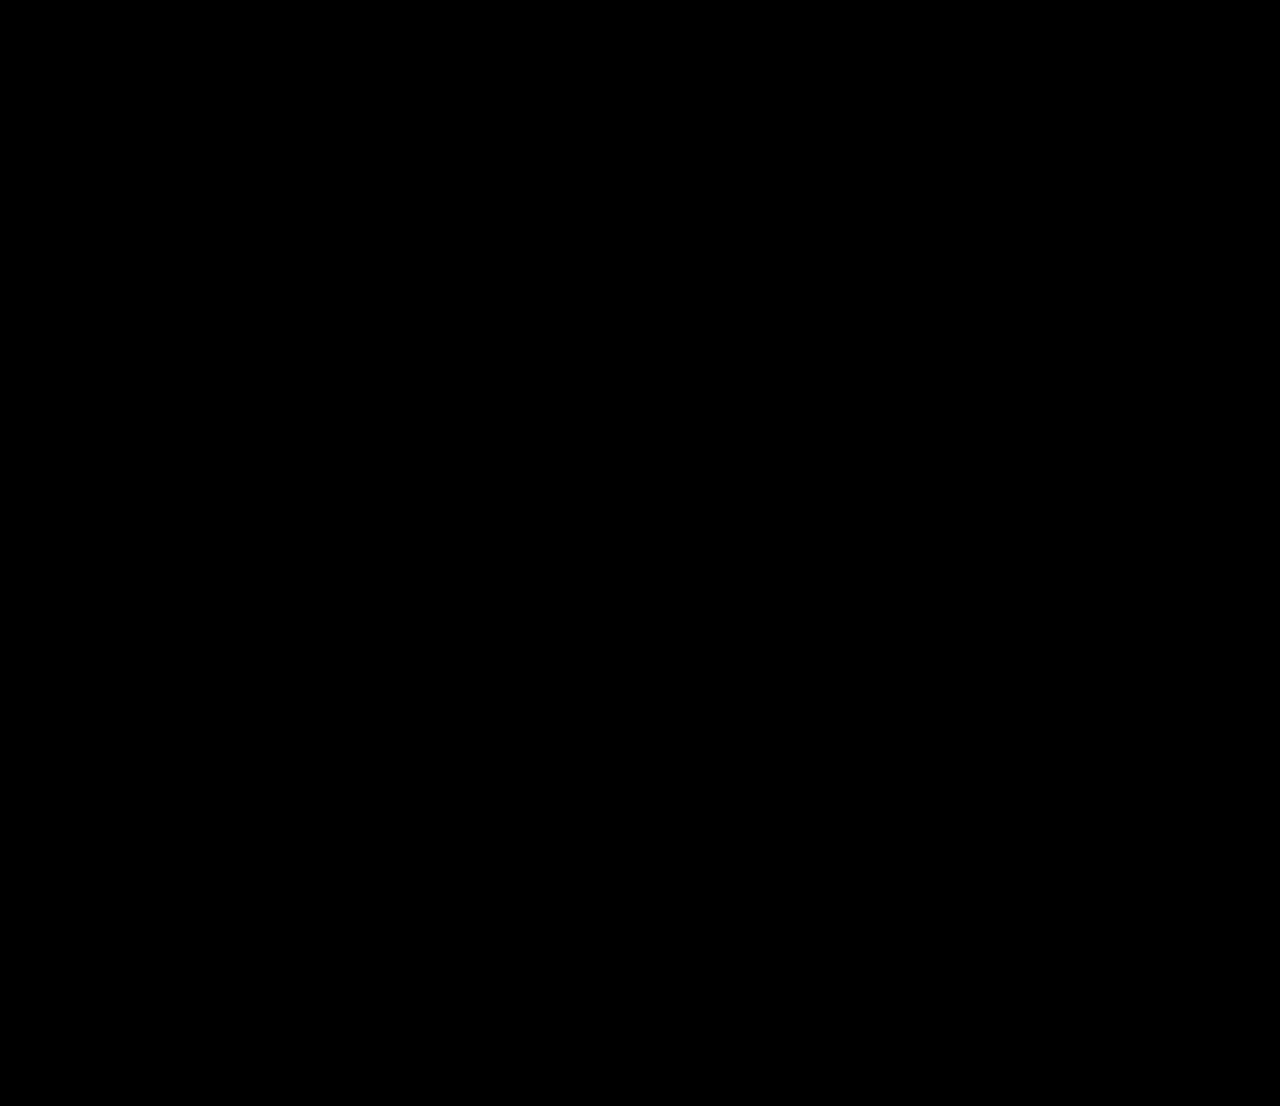
<file: code (1)/burgerapp.html>
<!DOCTYPE html>
<html>
    <head>
         <link rel="stylesheet" href="burgerapp.css">
         <title> BURGERS </title>
    </head>

        <body>
            
            
<div class = container>
                <div class=header> 
                    
                    <div class = img-burger>
                        <img src="images/header-lines.png"></div>
                       
                        <div class = img-burger>
                        <img src ="images\header-burger.png"></div>
                        <a href = "cart.html">
                        <div class = img-burger>
                        <img src = "images\cart.png"></div>
                          </a>
                    </div>
                   <div class = line> - </div>
                    

                    <div class = info1>
                <h1>BURGERS</h1>
                 </div>

                 <div class = burger-info>
                    <img src ="images\classicburger.png">
                 
                 <div> 
                    <h2>CLASSIC BURGER</h2>
                    
                    <b>Description</b>

                    <p>
                    Our YUMMY Classic Burger, 75g steak, double cheese and eggs
                        <br>
                    Nutritional info Approx. 550 calories, 28g protein, 32g fat, 40g carbs
                        <br>
                    <h2>Price 12.99$</h2>
                    <button class = addbutton><b> Add To Cart </b></button>
                    </p>
                    
                </div>
                    

                 </div>



                     

                 <div class = burger-info>
                    <img src ="images\big-tasty-hamburger-cheeseburger-isolated-black-background-grilled-meat-cheese-tomato-bacon-onion-burger-closeup-big-117738787.webp">
                 
                 <div> 
                    <h2>CHEESE BURGER</h2>
                    
                    <b>Description</b>

                    <p>
                    Melted cheese over a perfectly grilled beef patty, paired with fresh toppings and a soft toasted bun
                        <br>
                    Approx. 620 calories, 30g protein, 38g fat, 42g carbs
                        <br>
                    <h2>Price 13.99$</h2>
                     <button class = addbutton><b> Add To Cart </b></button>
                    </p>

                </div>
                    

                 </div>

                 <div class = burger-info>
                    <img src ="images\baconburger.jpg">
                 
                 <div> 
                    <h2>BACON BURGER</h2>
                    
                    <b>Description</b>

                    <p>
                    A savory beef patty stacked with crispy bacon strips, cheese, and smoky house sauce
                        <br>
                   Approx. 680 calories, 32g protein, 44g fat, 43g carbs
                        <br>
                    <h2>Price 14.99$</h2>
                    <button class = addbutton><b> Add To Cart </b></button>
                    </p>

                </div>
                    

                 </div>

                 <div class = burger-info>
                    <img src ="images\veggieburger.jpg">
                 
                 <div> 
                    <h2>VEGGIE BURGER</h2>
                    
                    <b>Description</b>

                    <p>
                    A hearty plant-based patty loaded with fresh vegetables and zesty vegan mayo
                        <br>
                   Approx. 480 calories, 22g protein, 18g fat, 55g carbs
                        <br>
                    <h2>Price 10.99$</h2>
                    <button class = addbutton><b> Add To Cart </b></button>
                    </p>

                </div>
                    

                 </div>

                 <div class = burger-info>
                    <img src ="images\fresh-juicy-burger-black-background_287187-47.avif">
                 
                 <div> 
                    <h2>SPECIALITY BURGER</h2>
                    
                    <b>Description</b>

                    <p>
                    Chef-crafted gourmet creation with premium toppings and bold, unique flavors
                        <br>
                   Approx. 720 calories, 35g protein, 46g fat, 48g carbs
                        <br>
                    <h2>Price 15.99$</h2>
                    <button class = addbutton><b> Add To Cart </b></button>
                    </p>

                </div>
                    
</div>
                 </div>

            <div class = container>
                 <div class = info1>

                    <h1>SIDES</h1>

                 </div>
                 <div class = other-info>
                    <img src = "images\Fries.jpg">
                    <div>
                    <h3>CLASSIC FRIES</h3>
                    <b>Description</b>
                    <p>
                        Crispy golden fries seasoned with a light touch of salt
                        Nutrition 320 calories, 4g protein, 15g fat, 42g carbs<br>
                       
                        <h2>Price 3$</h2>
                        <button class = addbutton><b> Add To Cart </b></button>
                    </p>
                   

                </div>
                 </div>

                <div class = other-info>
                    <img src = "images\deep-fried-onion-rings-black-background-with-reflection-finger-food_207126-7982.avif">
                    <div>
                    <h3>ONION RINGS</h3>
                    <b>Description</b>
                    <p>
                        Crispy, golden-battered onion rings with a savory crunch in every bite
                        Approx. 410 calories, 5g protein, 22g fat, 48g carbs
                    <h2>Price 3$</h2>
                    <button class = addbutton><b> Add To Cart </b></button>
                        </p>
                </div>
                 </div>

                <div class = other-info>
                    <img src = "images\images.jpg">
                    <div>
                    <h3>SIDE SALAD</h3>
                    <b>Description</b>
                    <p>
                        Fresh mix of lettuce, tomatoes, cucumbers, and carrots served with your choice of dressing
                        Approx. 120 calories, 3g protein, 6g fat
                        <h2>Price 3$</h2>
                        <button class = addbutton><b> Add To Cart </b></button>
                    </p>
                    

                </div>
                 </div>
</div>
                 <div class = info1>
<div class = container>
                    <h1>BEVERAGES</h1>
                    <div class = other-info>
                    <img src = "images\drinks-cans.jpg">
                    <div>
                    <h3>Soda (Coke, Diet Coke, Sprite)</h3>
                    <b>Description</b>
                    <p>
                        Fresh drinks from the fridge! (one drink per Burger)<br>
                        <h2>Price 2$</h2>
                        <button class = addbutton><b> Add To Cart </b></button>
                    </p>
                    

                </div>
                 </div>

                     <div class = other-info>
                    <img src = "images\glass-fresh-long-island-ice-tea-cocktail-studio-shot-black-background_220507-20923.avif">
                    <div>
                    <h3>Iced Tea</h3>
                    <b>Description</b>
                    <p>
                        Fresh Iced Tea from China!<br>
                        <h2>Price 2$</h2>
                        <button class = addbutton><b> Add To Cart </b></button>
                    </p>
                    

                </div>
                 </div>
                    
                 </div>



<div class = container>

                    <h1>DESSERTS</h1>

                        <div class = other-info>
                    <img src = "images\icecream.webp">
                    <div>
                    <h3>Ice Cream</h3>
                    <b>Description</b>
                    <p>
                        Creamy, smooth ice cream served cold with rich flavor in every scoop
                        <h2>Price 4$</h2>
                         <button class = addbutton><b> Add To Cart </b></button>
                    </p>
                    

                </div>
                 </div>



                    <div class = other-info>
                    <img src = "images\gourmet-brownies-on-black-background-600nw-2170087337.webp">
                    <div>
                    <h3>Brownie</h3>
                    <b>Description</b>
                    <p>
                        Warm, soft chocolate brownie with a fudgy center and a rich cocoa taste.
                        <h2>Price 3$</h2>
                        <button class = addbutton><b> Add To Cart </b></button>
                    </p>
                    

                </div>
                 </div>

                

    <div class = bottom-header>
   <p>
        About<br>
        Locations<br>
        Q&A
    
    </p>



    </div>                
 </div>




                



           
        </body>




</html>
</file>
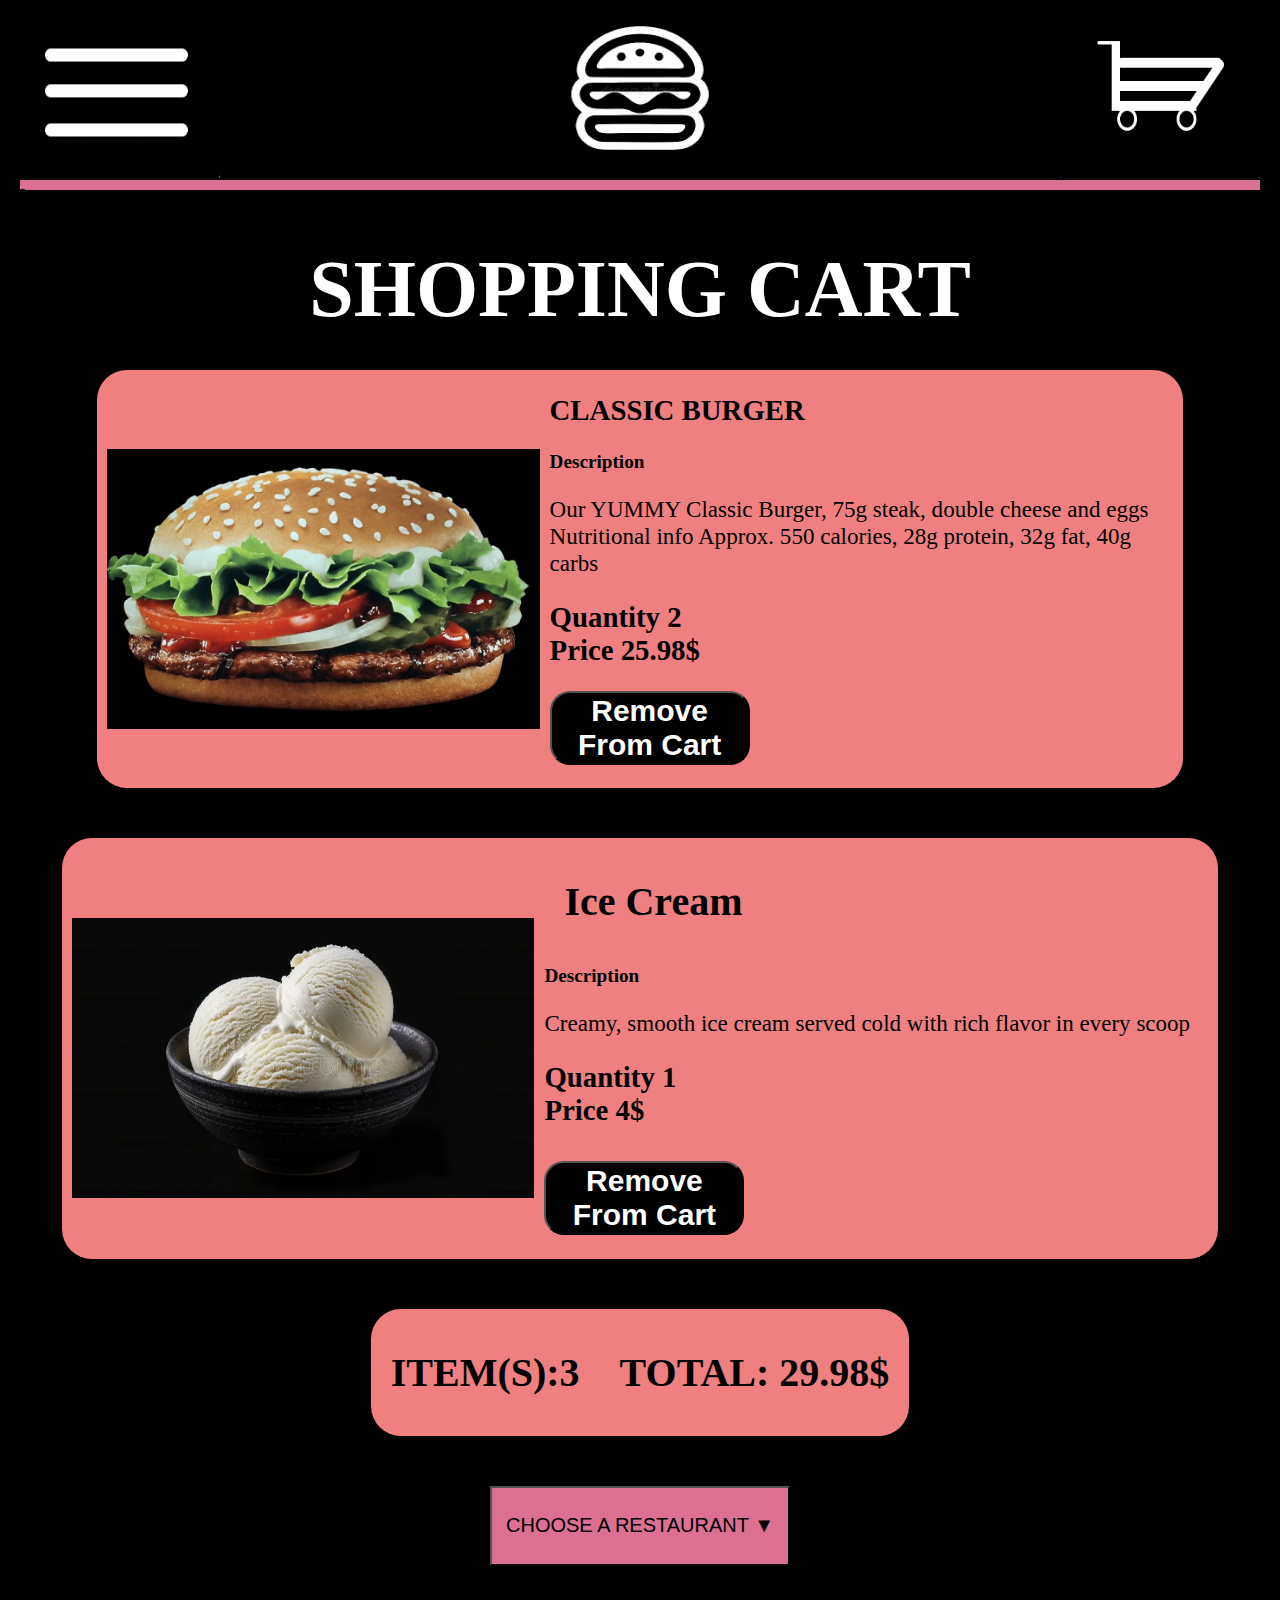
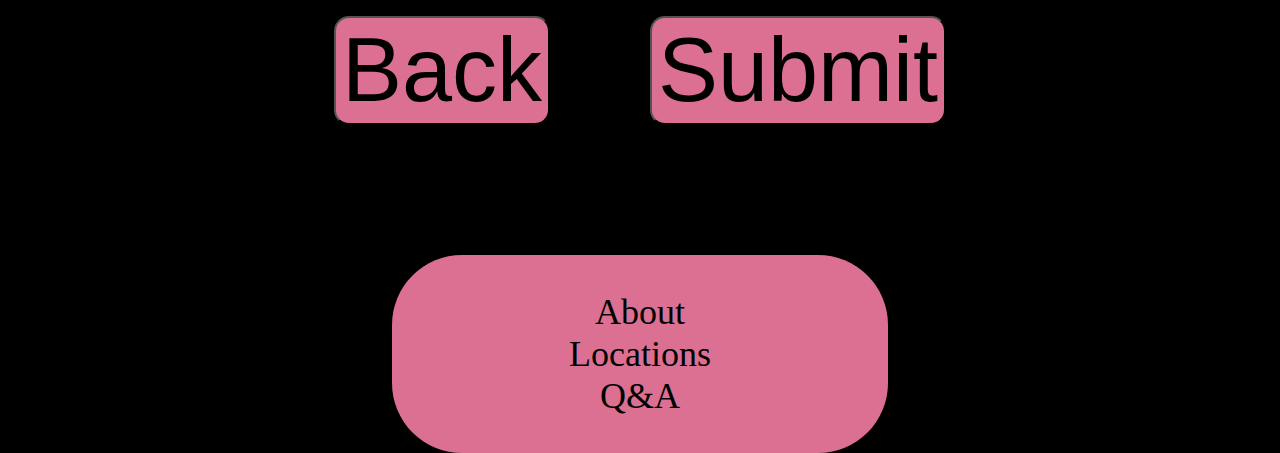
<file: code (1)/cart.html>
<!DOCTYPE html>
<html>
    <head>
        <link rel="stylesheet" href="burgerapp.css">
        <title>CART</title>

    </head>

        <body>
            <div class = container>
                <div class=header> 
                    
                    <div class = img-burger>
                        <img src="images/header-lines.png"></div>
                       <a href = burgerapp.html>
                        <div class = img-burger>
                        <img src ="images\header-burger.png"></div>
                        </a>
                        <a href = "cart.html">
                        <div class = img-burger>
                        <img src = "images\cart.png"></div>
                          </a>
                    </div>
                   <div class = line> - </div>



                     <div class = info1>
                <h1>SHOPPING CART</h1>
                
                 </div>

                 <div class = burger-info>
                    <img src ="images\classicburger.png">
                 
                 <div> 
                    <h2>CLASSIC BURGER</h2>
                    
                    <b>Description</b>

                    <p>
                    Our YUMMY Classic Burger, 75g steak, double cheese and eggs
                        <br>
                    Nutritional info Approx. 550 calories, 28g protein, 32g fat, 40g carbs
                        <br>
                    <h2>Quantity 2 <br>
                    Price 25.98$
                    </h2>
                    <button class = addbutton><b> Remove From Cart </b></button>
                    </p>
                    
                </div>
                    </div>
     <div class = burger-info>
                    <img src = "images\icecream.webp">
                    <div>
                    <h3>Ice Cream</h3>
                    <b>Description</b>
                    <p>
                        Creamy, smooth ice cream served cold with rich flavor in every scoop
                       <h2>Quantity 1 <br>
                            Price 4$
                    </p>
                         <button class = addbutton><b> Remove From Cart </b></button>
                    
                    

                </div>
                 </div>

                 <div class = burger-info> <h3>ITEM(S):3 <BR></h3>
                <h3>TOTAL: 29.98$</h3></div>

                <div class = burger-info>
                    <div class = dropdown>
                         <button class="dropbtn">CHOOSE A RESTAURANT ▼</button>
                            <div class="dropdown-content">
                            <p>OULU</p>
                            <p>KEMI<p>
                            <p>RAAHE</p>
                             </div>
                    </div>
                </div>


                <div class = cartcontrolls>
                <a href = burgerapp.html>
                <button class = back>Back</button>
                </a>
                <button class = submit>Submit</button>
                </div>

                <div class = bottom-header>
                    <p>
                    About<br>
                    Locations<br>
                    Q&A
                    </p>
                </div>

        </div>        
        </body>


</html>
</file>
<file: style.css>
html, body{
    background-color: black;
    margin:0;
    padding: 0;
    overflow: auto;
    
    
}


.header{
width: 100%;
height: 180px;
background-color: black;
align-items:center;
display: flex;
justify-content:space-between;
}

.addbutton{
height: auto;
width: 200px;
background-color: black;
color: white;
font-size: 30px;
text-align: center;
border-radius: 20px;
font-size: 30px;
}

.line{
width: 100%;
height: 10px;
background-color: palevioletred;
}

.bottom-header{
border-radius: 70px;
width: 40%;
height: auto;
background-color: palevioletred;
color:black;
font-size: 30PX;
display: FLEX;
flex-direction: column;
align-items:center ;
text-align: center;
}

.img-burger img{
    width:200px ;
    height: 180px;
}

.other-info{
width: 80%;
height: auto;
background-color: lightcoral;
display: flex;
align-items: center;
margin-bottom: 50px;
text-align: left;
color: black;
}

.other-info img{
width:40% ;
height: 30%;
margin-left: 10px;
margin-right: 10px;

}

.other-info, p{
font-size: larger;
}

.container{
    margin-left: 20px;
    margin-right: 20px;
    display: flex;
    flex-direction: column;
    align-items: center;
    
}

.info1{
width: 100%;
height: 180px;
font-size: 100px;
color: white;
text-align: center;
}

.info1, p{
font-size: larger;
}

h1{
    font-size: 80px;
}



.burger-info{
    width: auto;
    height: auto;
    background-color: lightcoral;
    display: flex;
    align-items: flex-start;
    margin-bottom: 50px;
    font-size: larger;
    border-radius: 30px;
    align-items: center;
    
}

.burger-info h3{
font-size: 40px;
margin-left: 20px;
margin-right: 20px;
}

.burger-info img{
height: 280px;
width: 40%;
margin-top: 40px;
margin-right:10px;
margin-left: 10px;
margin-bottom: 20px;
}

.dropdown{
    
    position: relative;
    display: flex;
    flex-direction: column;
    align-items: center;
}

.dropdown-content{
    display: none;

}

.dropdown:hover .dropdown-content{
    display: block;
}

.dropbtn{
width: 300px;
height: 80px;
background-color: palevioletred;
color: black;
font-size: 20PX;
}

.cartcontrolls{
display: flex;
flex-direction: row;
justify-content: space-between;
margin-bottom: 130px;



}

.back{
border-radius: 15px;
margin-right: 50px;
align-items: center;
width: auto;
height: auto;
background-color: palevioletred;
font-size: 90px;
}

.submit{
border-radius: 15px;
margin-left: 50px;
align-items: center;
width: auto;
height: auto;
background-color: palevioletred;
font-size: 90px;
}

button:hover{
background-color: brown;
color:white;
}
</file>
<file: styles.css>
html, body{
    background-color: black;
    margin:0;
    padding: 0;
    overflow: auto;
    
    
}


.header{
width: 100%;
height: 180px;
background-color: black;
align-items:center;
display: flex;
justify-content:space-between;
}

.addbutton{
height: auto;
width: 200px;
background-color: black;
color: white;
font-size: 30px;
text-align: center;
border-radius: 20px;
font-size: 30px;
}

.line{
width: 100%;
height: 10px;
background-color: palevioletred;
}

.bottom-header{
border-radius: 70px;
width: 40%;
height: auto;
background-color: palevioletred;
color:black;
font-size: 30PX;
display: FLEX;
flex-direction: column;
align-items:center ;
text-align: center;
}

.img-burger img{
    width:200px ;
    height: 180px;
}

.other-info{
width: 80%;
height: auto;
background-color: lightcoral;
display: flex;
align-items: center;
margin-bottom: 50px;
text-align: left;
color: black;
}

.other-info img{
width:40% ;
height: 30%;
margin-left: 10px;
margin-right: 10px;

}

.other-info, p{
font-size: larger;
}

.container{
    margin-left: 20px;
    margin-right: 20px;
    display: flex;
    flex-direction: column;
    align-items: center;
    
}

.info1{
width: 100%;
height: 180px;
font-size: 100px;
color: white;
text-align: center;
}

.info1, p{
font-size: larger;
}

h1{
    font-size: 80px;
}



.burger-info{
    width: auto;
    height: auto;
    background-color: lightcoral;
    display: flex;
    align-items: flex-start;
    margin-bottom: 50px;
    font-size: larger;
    border-radius: 30px;
    align-items: center;
    
}

.burger-info h3{
font-size: 40px;
margin-left: 20px;
margin-right: 20px;
}

.burger-info img{
height: 280px;
width: 40%;
margin-top: 40px;
margin-right:10px;
margin-left: 10px;
margin-bottom: 20px;
}

.dropdown{
    
    position: relative;
    display: flex;
    flex-direction: column;
    align-items: center;
}

.dropdown-content{
    display: none;

}

.dropdown:hover .dropdown-content{
    display: block;
}

.dropbtn{
width: 300px;
height: 80px;
background-color: palevioletred;
color: black;
font-size: 20PX;
}

.cartcontrolls{
display: flex;
flex-direction: row;
justify-content: space-between;
margin-bottom: 130px;



}

.back{
border-radius: 15px;
margin-right: 50px;
align-items: center;
width: auto;
height: auto;
background-color: palevioletred;
font-size: 90px;
}

.submit{
border-radius: 15px;
margin-left: 50px;
align-items: center;
width: auto;
height: auto;
background-color: palevioletred;
font-size: 90px;
}

button:hover{
background-color: brown;
color:white;
}
</file>
<file: code (1)/burgerapp.css>
html, body{
    background-color: black;
    margin:0;
    padding: 0;
    overflow: auto;
    
    
}


.header{
width: 100%;
height: 180px;
background-color: black;
align-items:center;
display: flex;
justify-content:space-between;
}

.addbutton{
height: auto;
width: 200px;
background-color: black;
color: white;
font-size: 30px;
text-align: center;
border-radius: 20px;
font-size: 30px;
}

.line{
width: 100%;
height: 10px;
background-color: palevioletred;
}

.bottom-header{
border-radius: 70px;
width: 40%;
height: auto;
background-color: palevioletred;
color:black;
font-size: 30PX;
display: FLEX;
flex-direction: column;
align-items:center ;
text-align: center;
}

.img-burger img{
    width:200px ;
    height: 180px;
}

.other-info{
width: 80%;
height: auto;
background-color: lightcoral;
display: flex;
align-items: center;
margin-bottom: 50px;
text-align: left;
color: black;
}

.other-info img{
width:40% ;
height: 30%;
margin-left: 10px;
margin-right: 10px;

}

.other-info, p{
font-size: larger;
}

.container{
    margin-left: 20px;
    margin-right: 20px;
    display: flex;
    flex-direction: column;
    align-items: center;
    
}

.info1{
width: 100%;
height: 180px;
font-size: 100px;
color: white;
text-align: center;
}

.info1, p{
font-size: larger;
}

h1{
    font-size: 80px;
}



.burger-info{
    width: auto;
    height: auto;
    background-color: lightcoral;
    display: flex;
    align-items: flex-start;
    margin-bottom: 50px;
    font-size: larger;
    border-radius: 30px;
    align-items: center;
    
}

.burger-info h3{
font-size: 40px;
margin-left: 20px;
margin-right: 20px;
}

.burger-info img{
height: 280px;
width: 40%;
margin-top: 40px;
margin-right:10px;
margin-left: 10px;
margin-bottom: 20px;
}

.dropdown{
    
    position: relative;
    display: flex;
    flex-direction: column;
    align-items: center;
}

.dropdown-content{
    display: none;

}

.dropdown:hover .dropdown-content{
    display: block;
}

.dropbtn{
width: 300px;
height: 80px;
background-color: palevioletred;
color: black;
font-size: 20PX;
}

.cartcontrolls{
display: flex;
flex-direction: row;
justify-content: space-between;
margin-bottom: 130px;



}

.back{
border-radius: 15px;
margin-right: 50px;
align-items: center;
width: auto;
height: auto;
background-color: palevioletred;
font-size: 90px;
}

.submit{
border-radius: 15px;
margin-left: 50px;
align-items: center;
width: auto;
height: auto;
background-color: palevioletred;
font-size: 90px;
}

button:hover{
background-color: brown;
color:white;
}
</file>
